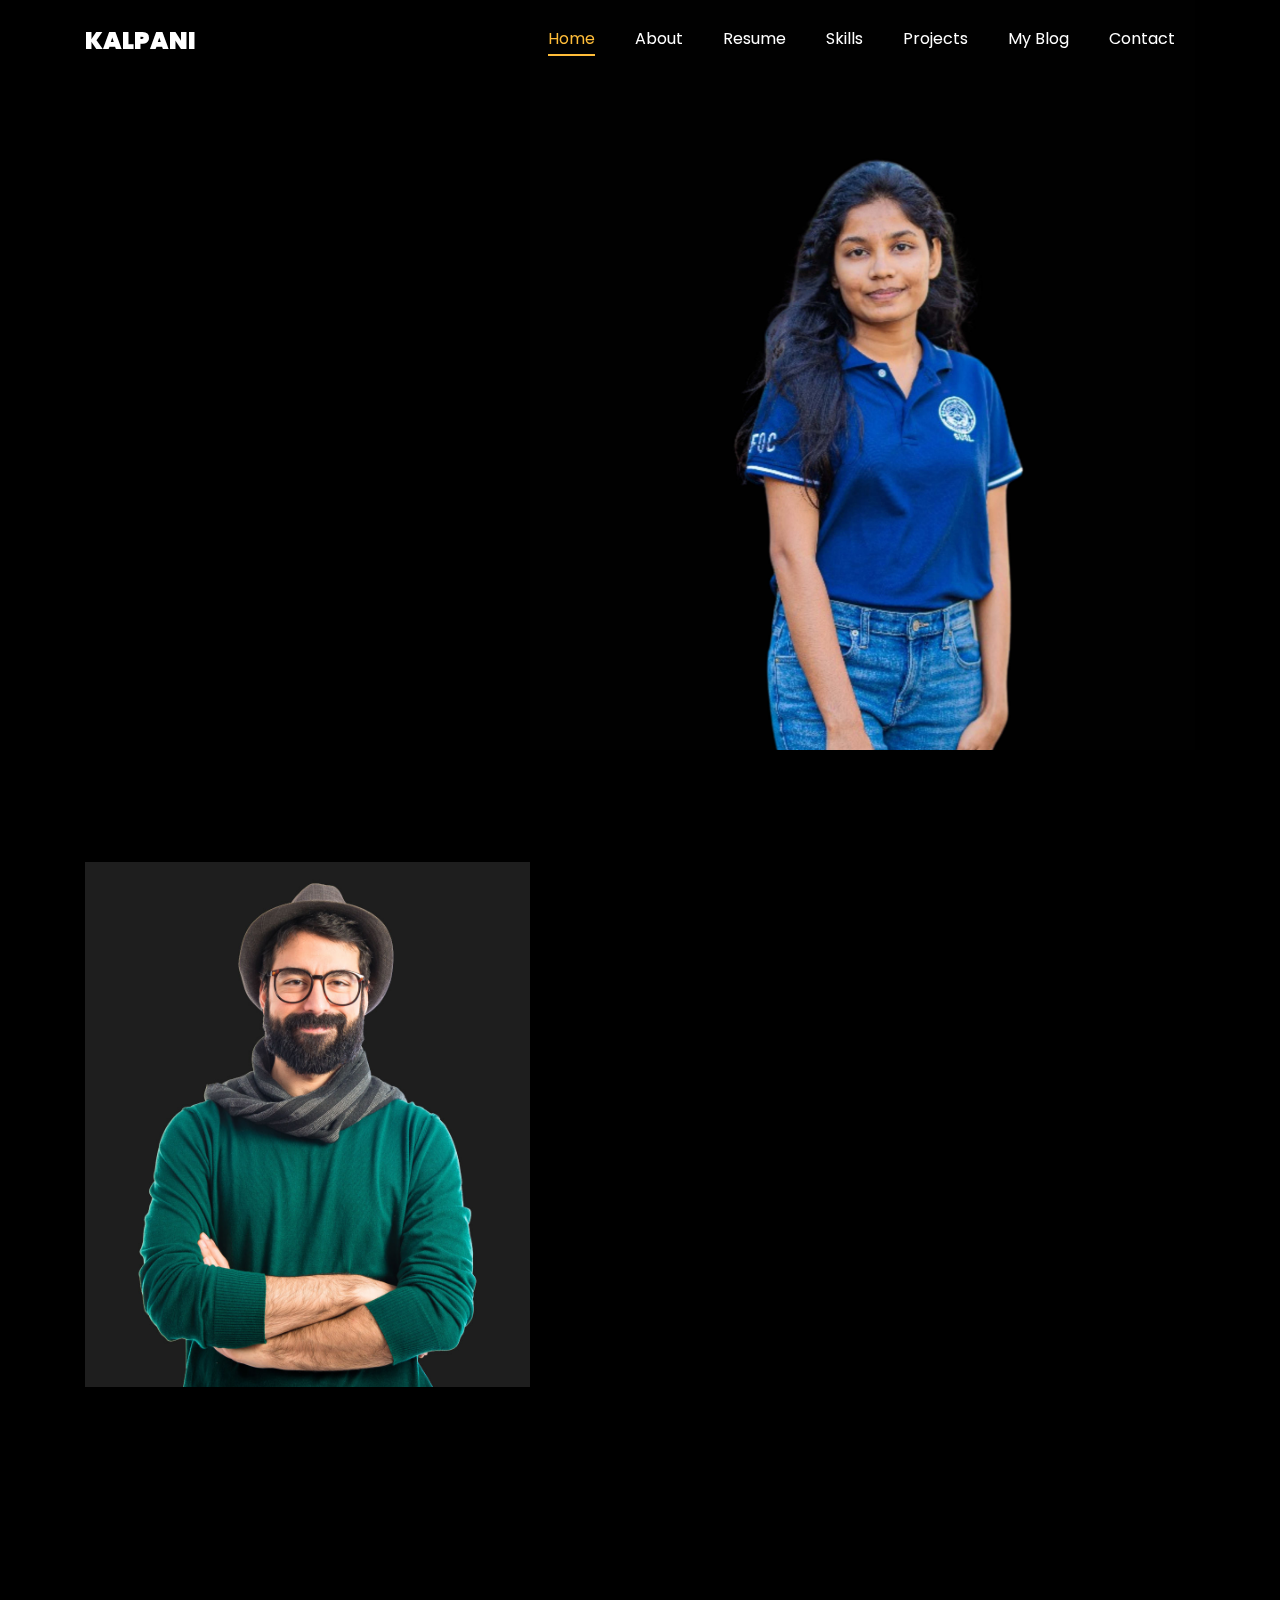
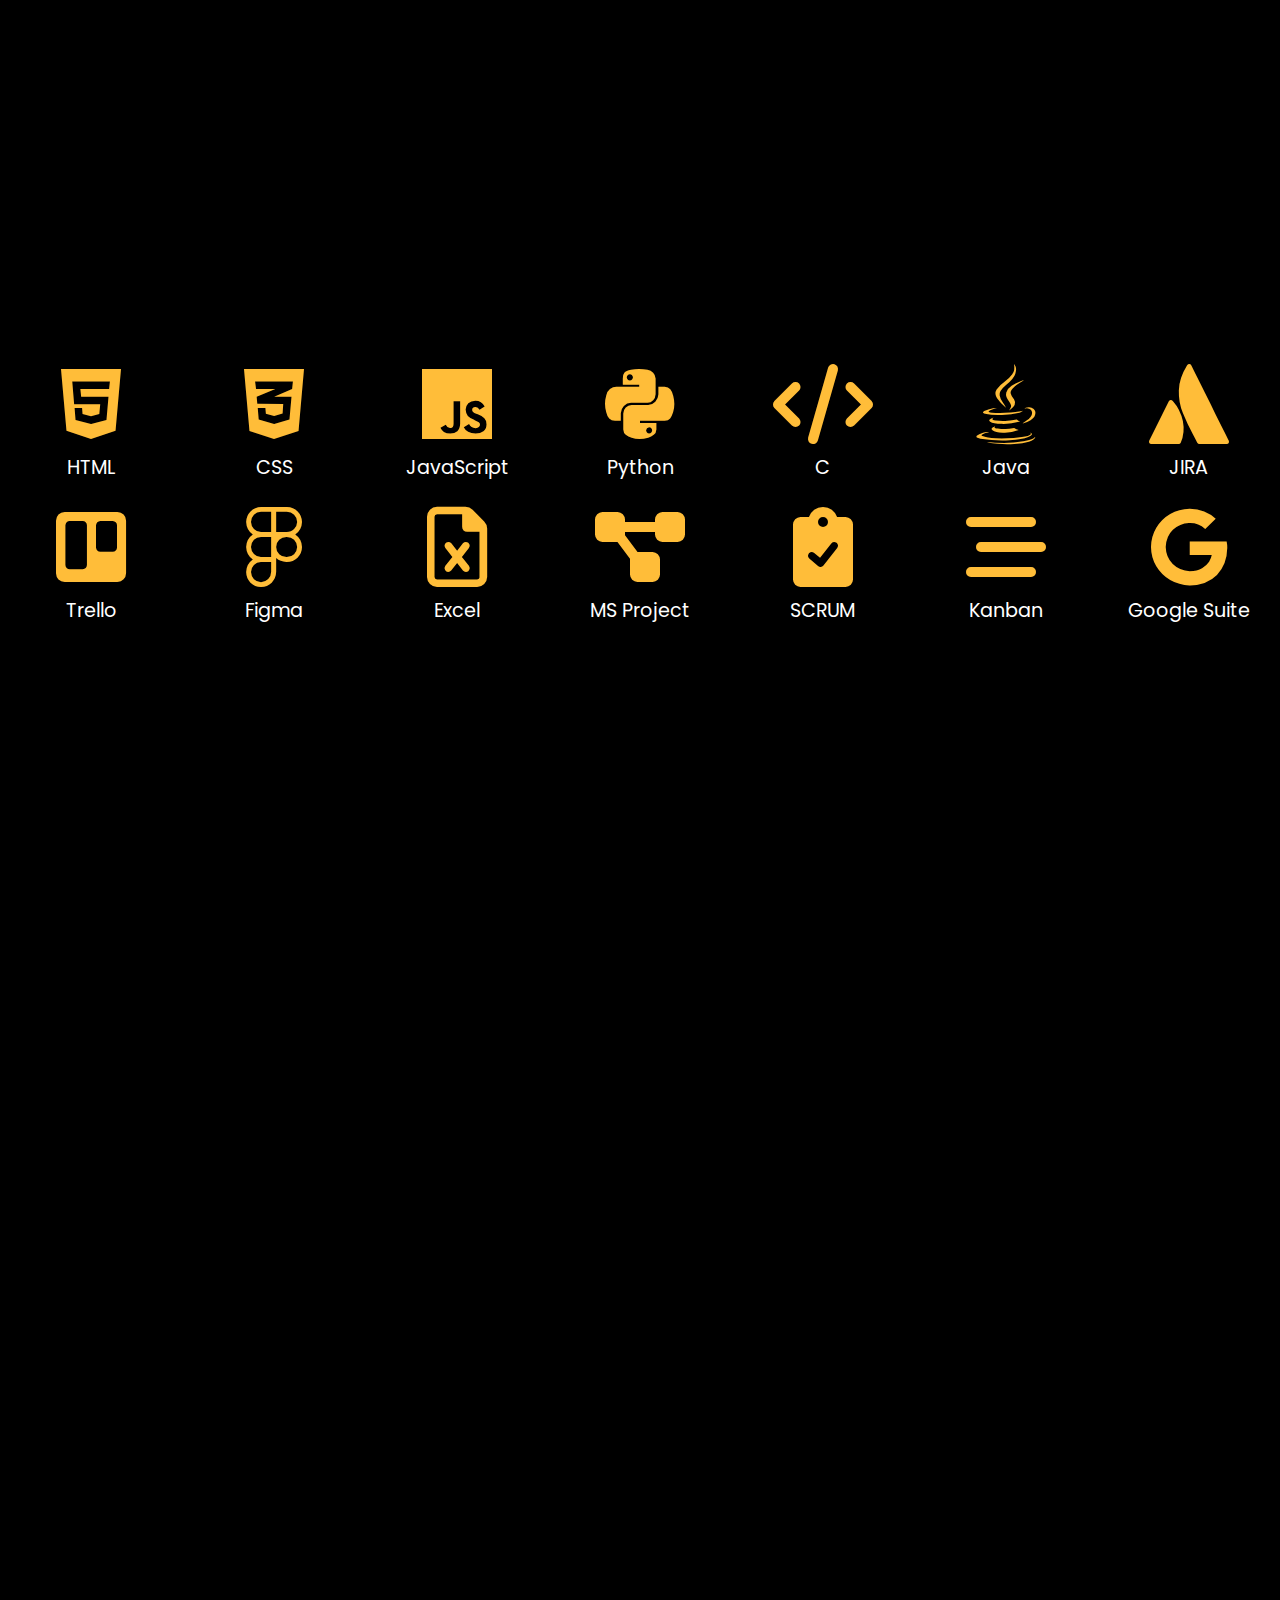
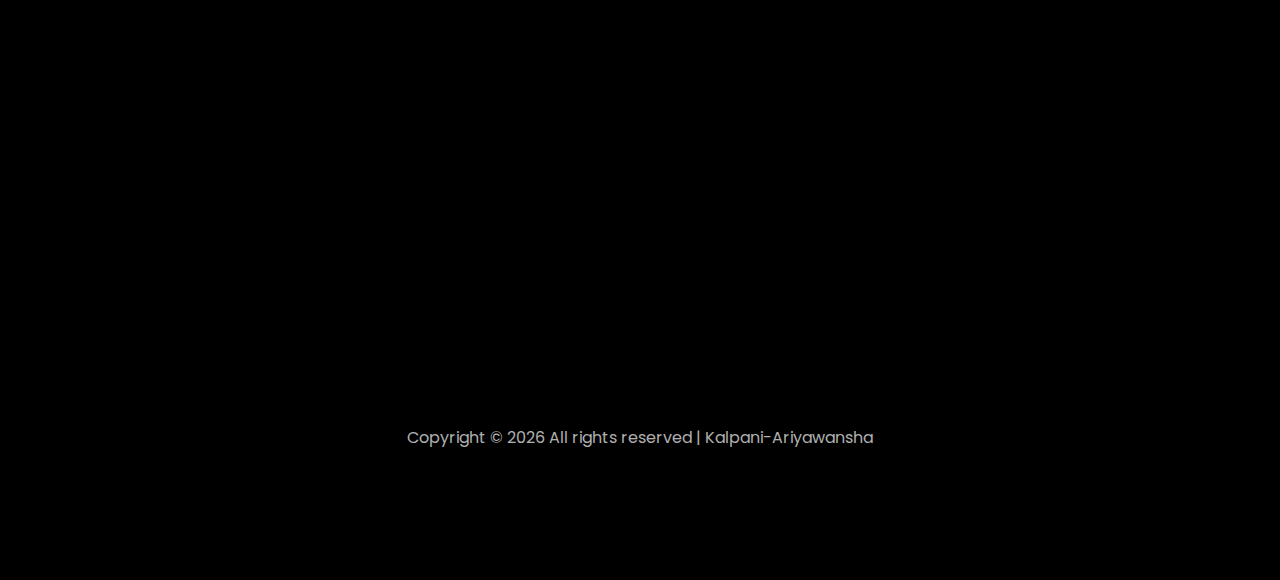
<file: index.html>
<!DOCTYPE html>
<html lang="en">
  <head>
    <title>Kalpani-Ariyawansha</title>
    <meta charset="utf-8" />
    <meta
      name="viewport"
      content="width=device-width, initial-scale=1, shrink-to-fit=no"
    />

    <link
      href="https://fonts.googleapis.com/css?family=Poppins:100,200,300,400,500,600,700,800,900"
      rel="stylesheet"
    />

    <link rel="stylesheet" href="css/open-iconic-bootstrap.min.css" />
    <link rel="stylesheet" href="css/animate.css" />

    <link rel="stylesheet" href="css/owl.carousel.min.css" />
    <link rel="stylesheet" href="css/owl.theme.default.min.css" />
    <link rel="stylesheet" href="css/magnific-popup.css" />

    <link rel="stylesheet" href="css/aos.css" />

    <link rel="stylesheet" href="css/ionicons.min.css" />

    <link rel="stylesheet" href="css/flaticon.css" />
    <link rel="stylesheet" href="css/icomoon.css" />
    <link rel="stylesheet" href="css/style.css" />
    <link rel="stylesheet" href="https://cdnjs.cloudflare.com/ajax/libs/font-awesome/6.0.0-beta3/css/all.min.css">
  </head>
  <body data-spy="scroll" data-target=".site-navbar-target" data-offset="300">
    <nav
      class="navbar navbar-expand-lg navbar-dark ftco_navbar ftco-navbar-light site-navbar-target"
      id="ftco-navbar"
    >
      <div class="container">
        <a class="navbar-brand" href="index.html">Kalpani</a>
        <button
          class="navbar-toggler js-fh5co-nav-toggle fh5co-nav-toggle"
          type="button"
          data-toggle="collapse"
          data-target="#ftco-nav"
          aria-controls="ftco-nav"
          aria-expanded="false"
          aria-label="Toggle navigation"
        >
          <span class="oi oi-menu"></span> Menu
        </button>

        <div class="collapse navbar-collapse" id="ftco-nav">
          <ul class="navbar-nav nav ml-auto">
            <li class="nav-item">
              <a href="#home-section" class="nav-link"><span>Home</span></a>
            </li>
            <li class="nav-item">
              <a href="#about-section" class="nav-link"><span>About</span></a>
            </li>
            <li class="nav-item">
              <a href="#resume-section" class="nav-link"><span>Resume</span></a>
            </li>
            <li class="nav-item">
              <a href="#skills-section" class="nav-link"><span>Skills</span></a>
            </li>
            <li class="nav-item">
              <a href="#projects-section" class="nav-link"
                ><span>Projects</span></a
              >
            </li>
            <li class="nav-item">
              <a href="#blog-section" class="nav-link"><span>My Blog</span></a>
            </li>
            <li class="nav-item">
              <a href="#contact-section" class="nav-link"
                ><span>Contact</span></a
              >
            </li>
          </ul>
        </div>
      </div>
    </nav>
    <section id="home-section" class="hero" style="pointer-events: none;">
      <div class="home-slider owl-carousel">
        <div class="slider-item">
          <div class="overlay"></div>
          <div class="container">
            <div
              class="row d-md-flex no-gutters slider-text align-items-end justify-content-end"
              data-scrollax-parent="true"
            >
              <div
                class="one-third js-fullheight order-md-last img"
                style="background-image: url(images/bg_1.jpg)"
              >
                <div class="overlay"></div>
              </div>
              <div
                class="one-forth d-flex align-items-center ftco-animate"
                data-scrollax=" properties: { translateY: '70%' }"
              >
                <div class="text">
                  <span class="subheading">Hello!</span>
                  <h1 class="mb-4 mt-3">
                    I'm <span>kalpani Ariyawansha</span>
                  </h1>
                  <h2 class="mb-4">Project Manager</h2>
                  <h5>Welcome to my professional realm, where every project is an opportunity for innovation and growth.

                  </h5>
                
                </div>
              </div>
            </div>
          </div>
        </div>
      </div>
    </section>

    <section class="ftco-about img ftco-section ftco-no-pb" id="about-section">
      <div class="container">
        <div class="row d-flex">
          <div class="col-md-6 col-lg-5 d-flex">
            <div class="img-about img d-flex align-items-stretch">
              <div class="overlay"></div>
              <div
                class="img d-flex align-self-stretch align-items-center"
                style="background-image: url(images/about.jpg)"
              ></div>
            </div>
          </div>
          <div class="col-md-6 col-lg-7 pl-lg-5 pb-5">
            <div class="row justify-content-start pb-3">
              <div class="col-md-12 heading-section ftco-animate">
                <h1 class="big">About</h1>
                <h2 class="mb-4">About Me</h2>
                <p>
                  Hi, I’m Kalpani, a software engineering undergraduate with a
                  passion for project management. I enjoy leading teams and
                  ensuring successful project delivery. Throughout my studies,
                  I’ve gained both technical skills and leadership experience,
                  helping me develop a strong foundation in managing projects
                  effectively. My goal is to build a career in project
                  management, combining my technical expertise with my ability
                  to lead and organize teams.
                </p>
              </div>
            </div>
            <div class="counter-wrap ftco-animate d-flex mt-md-3">
              <div class="text">
                <p class="mb-4">
                  <span class="number" data-number="6">0</span>
                  <span>Project complete</span>
                </p>
                <p>
                  <a href="Cv/Kalpani-Ariyawansha-Resume-Project Management Intern.pdf" class="btn btn-primary py-3 px-3"
                  target="_blank"
                  >Download CV</a>
                </p>
              </div>
            </div>
          </div>
        </div>
      </div>
    </section>

    <section class="ftco-section ftco-no-pb" id="resume-section">
      <div class="container">
        <div class="row justify-content-center pb-5">
          <div class="col-md-10 heading-section text-center ftco-animate">
            <h1 class="big big-2">Resume</h1>
            <h2 class="mb-4">Resume</h2>
            <p>
              I am a motivated individual with a passion for continuous learning
              and growth. I possess strong organizational and communication
              skills, thrive under pressure, and seek opportunities in the IT
              industry to further develop my skills.
            </p>
          </div>
        </div>
        <div class="row education">
          <div class="resume-wrap ftco-animate">
            <span class="date">2021 August-Present</span>
            <h2>BSc. Hons in Software Engineering</h2>
            <span class="position">Sabaragamuwa University of sri Lanka</span>
            <p class="mt-4">
              (Expected Graduation:2025)<br />
              Currently pursuing a Bachelor’s degree in Software Engineering,
              focusing on software development, project management, and
              technical leadership. I’m actively involved in various university
              projects and extracurricular activities, gaining practical
              experience in both technical and managerial aspects of software
              engineering.
            </p>
          </div>
          <div class="resume-wrap ftco-animate">
            <span class="date">2024 October-Present</span>
            <h2>Google Project Management: Professional Certificate</h2>
            <p class="mt-4">
              Coursera – Reading <br />
              Currently developing essential project management skills,
              including project planning, risk management, stakeholder
              communication, and Agile methodologies. This program is preparing
              me to manage projects effectively from initiation to completion
              while coordinating timelines, budgets, and teams.
            </p>
          </div>
          <div class="resume-wrap ftco-animate">
            <span class="date">2024 October-Present</span>
            <h2>
              Human Resource Management: HR for People Managers Specialization
            </h2>
            <p class="mt-4">
              University of Minnesota (Coursera) – Reading <br />
              Currently learning valuable skills in managing teams and
              understanding HR processes, including talent management, employee
              development, and performance evaluations. This course is enhancing
              my ability to foster a productive and engaging work environment.
            </p>
          </div>
          <div class="resume-wrap ftco-animate">
            <span class="date">2024 October-Present</span>
            <h2>Microsoft Business Analyst Professional Certificate</h2>
            <p class="mt-4">
              Coursera – Reading<br />
              Currently building expertise in business analysis, focusing on
              data interpretation, business process improvement, and strategic
              decision-making. The course includes topics such as data
              visualization and providing business recommendations based on
              analysis.
            </p>
          </div>
          <div class="resume-wrap ftco-animate">
            <span class="date">2017-2019</span>
            <h2>GCE Advanced Level (2019) – Physical Science Stream</h2>
            <p class="mt-4">
              I completed my GCE Advanced Level in 2019, in the Physical Science
              stream, achieving strong results:<br />
              Combined Mathematics: A<br />
              Chemistry: B<br />
              Physics: C
            </p>
          </div>
          <div class="resume-wrap ftco-animate">
            <span class="date">2016</span>
            <h2>GCE Ordinary Level (2016)</h2>
            <p class="mt-4">
              I secured 9 A’s in the GCE Ordinary Level examination, showcasing
              my strong academic performance and proficiency across a range of
              subjects.
            </p>
          </div>
        </div>
        <div class="row justify-content-center mt-5">
          <div class="col-md-6 text-center ftco-animate">
            <p>
          </div>
        </div>
      </div>
    </section>
    <section class="ftco-section skills-section ftco-no-pb" id="skills-section" style="width: 100%;">
      <div class="row justify-content-center mb-5 pb-3" style="margin: 0;">
        <div class="col-12 heading-section text-center ftco-animate">
          <h1 class="big big-2">Skills</h1>
          <h2 class="mb-4">My Skills</h2>
        </div>
      </div>
    
      <!-- First Row -->
      <div class="row" style="margin: 0; display: flex; flex-wrap: nowrap;">
        <div class="col skill-item d-flex flex-column align-items-center">
          <div class="icon d-flex align-items-center justify-content-center">
            <span class="fab fa-html5"></span>
          </div>
          <h3 class="mb-4">HTML</h3>
        </div>
        <div class="col skill-item d-flex flex-column align-items-center">
          <div class="icon d-flex align-items-center justify-content-center">
            <span class="fab fa-css3-alt"></span>
          </div>
          <h3 class="mb-4">CSS</h3>
        </div>
        <div class="col skill-item d-flex flex-column align-items-center">
          <div class="icon d-flex align-items-center justify-content-center">
            <span class="fab fa-js"></span>
          </div>
          <h3 class="mb-4">JavaScript</h3>
        </div>
        <div class="col skill-item d-flex flex-column align-items-center">
          <div class="icon d-flex align-items-center justify-content-center">
            <span class="fab fa-python"></span>
          </div>
          <h3 class="mb-4">Python</h3>
        </div>
        <div class="col skill-item d-flex flex-column align-items-center">
          <div class="icon d-flex align-items-center justify-content-center">
            <span class="fas fa-code"></span>
          </div>
          <h3 class="mb-4">C</h3>
        </div>
        <div class="col skill-item d-flex flex-column align-items-center">
          <div class="icon d-flex align-items-center justify-content-center">
            <span class="fab fa-java"></span>
          </div>
          <h3 class="mb-4">Java</h3>
        </div>
        <div class="col skill-item d-flex flex-column align-items-center">
          <div class="icon d-flex align-items-center justify-content-center">
            <span class="fab fa-atlassian"></span>
          </div>
          <h3 class="mb-4">JIRA</h3>
        </div>
      </div>
    
      <!-- Second Row -->
      <div class="row" style="margin: 0; display: flex; flex-wrap: nowrap;">
        <div class="col skill-item d-flex flex-column align-items-center">
          <div class="icon d-flex align-items-center justify-content-center">
            <span class="fab fa-trello"></span>
          </div>
          <h3 class="mb-4">Trello</h3>
        </div>
        <div class="col skill-item d-flex flex-column align-items-center">
          <div class="icon d-flex align-items-center justify-content-center">
            <span class="fab fa-figma"></span>
          </div>
          <h3 class="mb-4">Figma</h3>
        </div>
        <div class="col skill-item d-flex flex-column align-items-center">
          <div class="icon d-flex align-items-center justify-content-center">
            <span class="far fa-file-excel"></span>
          </div>
          <h3 class="mb-4">Excel</h3>
        </div>
        <div class="col skill-item d-flex flex-column align-items-center">
          <div class="icon d-flex align-items-center justify-content-center">
            <span class="fas fa-project-diagram"></span>
          </div>
          <h3 class="mb-4">MS Project</h3>
        </div>
        <div class="col skill-item d-flex flex-column align-items-center">
          <div class="icon d-flex align-items-center justify-content-center">
            <span class="fas fa-clipboard-check"></span>
          </div>
          <h3 class="mb-4">SCRUM</h3>
        </div>
        <div class="col skill-item d-flex flex-column align-items-center">
          <div class="icon d-flex align-items-center justify-content-center">
            <span class="fas fa-stream"></span>
          </div>
          <h3 class="mb-4">Kanban</h3>
        </div>
        <div class="col skill-item d-flex flex-column align-items-center">
          <div class="icon d-flex align-items-center justify-content-center">
            <span class="fab fa-google"></span>
          </div>
          <h3 class="mb-4">Google Suite</h3>
        </div>
      </div>
    </section>
    
    
      
  
  
    

    <section class="ftco-section ftco-project" id="projects-section">
      <div class="container">
        <div class="row justify-content-center pb-5">
          <div class="col-md-12 heading-section text-center ftco-animate">
            <h1 class="big big-2">Projects</h1>
            <h2 class="mb-4">Projects</h2>
          </div>
        </div>
        <div class="row">
          <!-- First Row -->
          <div class="col-md-6">
            <div
              class="project img ftco-animate d-flex justify-content-center align-items-center"
              style="background-image: url(images/project-4.jpg)"
            >
              <div class="overlay"></div>
              <div class="text text-center p-4">
                <h3><a href="single.html" target="blank">Smart Lottery Checker</a></h3>
                <span>Mobile Application</span>
              </div>
            </div>
          </div>
          <div class="col-md-6">
            <div
              class="project img ftco-animate d-flex justify-content-center align-items-center"
              style="background-image: url(images/project-5.jpg)"
            >
              <div class="overlay"></div>
              <div class="text text-center p-4">
                <h3><a href="#">Revamp of SUJCS Website</a></h3>
                <span>Website</span>
              </div>
            </div>
          </div>

          <!-- Second Row -->
          <div class="col-md-6">
            <div
              class="project img ftco-animate d-flex justify-content-center align-items-center"
              style="background-image: url(images/project-1.jpg)"
            >
              <div class="overlay"></div>
              <div class="text text-center p-4">
                <h3><a href="#">WedEase</a></h3>
                <span>Mobile Application</span>
              </div>
            </div>
          </div>
          <div class="col-md-6">
            <div
              class="project img ftco-animate d-flex justify-content-center align-items-center"
              style="background-image: url(images/project-2.jpg)"
            >
              <div class="overlay"></div>
              <div class="text text-center p-4">
                <h3><a href="#">"Fairy" Women Safety Application</a></h3>
                <span>Mobile Application</span>
              </div>
            </div>
          </div>
        </div>
      </div>
    </section>

    <section class="ftco-section" id="blog-section">
      <div class="container">
        <div class="row justify-content-center mb-5 pb-5">
          <div class="col-md-7 heading-section text-center ftco-animate">
            <h1 class="big big-2">Blog</h1>
            <h2 class="mb-4">My Blogs</h2>
          </div>
        </div>
        
        <!-- First Row of Blogs -->
        <div class="row d-flex">
          <div class="col-md-4 d-flex ftco-animate">
            <div class="blog-entry justify-content-end">
              <a href="https://medium.com/@kalpani-ariyawansha/why-project-management-is-the-secret-ingredient-to-business-success-98e87a2764a4" class="block-20" style="background-image: url('images/image_1.jpg')" target="_blank"></a>
              <div class="text mt-3 float-right d-block">
                <div class="d-flex align-items-center mb-3 meta">
                  <p class="mb-0"><span class="mr-2">October 07, 2024</span></p>
                </div>
                <h3 class="heading">
                  <a href="https://medium.com/@kalpani-ariyawansha/why-project-management-is-the-secret-ingredient-to-business-success-98e87a2764a4" target="_blank">Why Project Management is the Secret Ingredient to Business Success</a>
                </h3>
                <p>This blog summarizes how project management aligns tasks with business goals, controls costs, manages risks, improves communication, boosts productivity, and ensures success.</p>
              </div>
            </div>
          </div>
          
          
          
          <div class="col-md-4 d-flex ftco-animate">
            <div class="blog-entry justify-content-end">
              <a href="https://medium.com/@kalpani-ariyawansha/laptop-touchpad-gestures" class="block-20" style="background-image: url('images/blog4.jpg')" target="_blank"></a>
              <div class="text mt-3 float-right d-block">
                <div class="d-flex align-items-center mb-3 meta">
                  <p class="mb-0"><span class="mr-2">December 20, 2024</span></p>
                </div>
                <h3 class="heading">
                  <a href="https://medium.com/@kalpani-ariyawansha/laptop-touchpad-gestures" target="_blank">Laptop Touchpad Gestures</a>
                </h3>
                <p>This blog provides a comprehensive guide to using touchpad gestures on laptops for improved productivity and ease of use.</p>
              </div>
            </div>
          </div>
        
        
        <div class="col-md-4 d-flex ftco-animate">
          <div class="blog-entry justify-content-end">
            <a href="https://medium.com/@kalpani-ariyawansha/fluent-in-english-is-it-really-that-hard-506efab4be37" class="block-20" style="background-image: url('images/blog2.jpg')" target="_blank"></a>
            <div class="text mt-3 float-right d-block">
              <div class="d-flex align-items-center mb-3 meta">
                <p class="mb-0"><span class="mr-2">January 04, 2025</span></p>
              </div>
              <h3 class="heading">
                <a href="https://medium.com/@kalpani-ariyawansha/fluent-in-english-is-it-really-that-hard-506efab4be37" target="_blank">Fluent in English: Is it Really That Hard?</a>
              </h3>
              <p>This blog discusses the challenges of mastering English fluency and offers practical tips for overcoming obstacles in language learning.</p>
            </div>
          </div>
        </div>
      </div>
    
          
          <!-- Add more blogs here following the same structure -->
        </div>
        
        <!-- See More Button - Redirect to Medium -->
        <div class="row d-flex justify-content-center mt-5">
          <div class="col-md-4 text-center">
            <a href="https://medium.com/@kalpani-ariyawansha" target="_blank"  class="btn btn-primary py-3 px-5" style="border-radius: 25px; padding: 10px 30px;">See More</a>
          </div>
        </div>
      </div>
    </section>
    
    <section
      class="ftco-section contact-section ftco-no-pb"
      id="contact-section"
    >
      <div class="container">
        <div class="row justify-content-center mb-5 pb-3">
          <div class="col-md-7 heading-section text-center ftco-animate">
            <h1 class="big big-2">Contact</h1>
            <h2 class="mb-4">Contact Me</h2>
            <p>
              Feel free to reach out to me for any inquiries or collaboration opportunities!
            </p>
          </div>
        </div>

        <div class="row d-flex contact-info mb-5">
          <div class="col-md-6 col-lg-3 d-flex ftco-animate">
            <div class="align-self-stretch box p-4 text-center">
              <div
                class="icon d-flex align-items-center justify-content-center"
              >
                <span class="icon-phone2"></span>
              </div>
              <h3 class="mb-4">Contact Number</h3>
              <p><a href="tel://1234567920">(+94) 71 166 7596</a></p>
            </div>
          </div>
          <div class="col-md-6 col-lg-3 d-flex ftco-animate">
            <div class="align-self-stretch box p-4 text-center">
              <div
                class="icon d-flex align-items-center justify-content-center"
              >
                <span class="icon-linkedin"></span>
              </div>
              <h3 class="mb-4">LinkedIn</h3>
              <p><a href="https://www.linkedin.com/in/kalpani-ariyawansha/"
				target="_blank"
				>Kalpani-Ariyawansha</a></p>
            </div>
          </div>
          <div class="col-md-6 col-lg-3 d-flex ftco-animate">
            <div class="align-self-stretch box p-4 text-center">
              <div
                class="icon d-flex align-items-center justify-content-center"
              >
                <span class="icon-paper-plane"></span>
              </div>
              <h3 class="mb-4">Email Address</h3>
              <p><a href="mailto:skalpania@gmail.com"
				target="_blank"
				>skalpania@gmail.com</a></p>
            </div>
          </div>
          <div class="col-md-6 col-lg-3 d-flex ftco-animate">
            <div class="align-self-stretch box p-4 text-center">
              <div
                class="icon d-flex align-items-center justify-content-center"
              >
                <span class="icon-medium"></span>
              </div>
              <h3 class="mb-4">Medium</h3>
              <p><a href="https://medium.com/@kalpani-ariyawansha"
				target="_blank"
				>Kalpani-Ariyawansha</a></p>
            </div>
          </div>
        </div>

          
        </div>
      </div>
    </section>

    <footer class="ftco-footer ftco-section">
      <div class="container">

        <div class="row">
          <div class="col-md-12 text-center">
            <p>
              <!-- Link back to Colorlib can't be removed. Template is licensed under CC BY 3.0. -->
              Copyright &copy;
              <script>
                document.write(new Date().getFullYear());
              </script>
              All rights reserved | Kalpani-Ariyawansha
                           <!-- Link back to Colorlib can't be removed. Template is licensed under CC BY 3.0. -->
            </p>
          </div>
        </div>
      </div>
    </footer>

    <!-- loader -->
    <div id="ftco-loader" class="show fullscreen">
      <svg class="circular" width="48px" height="48px">
        <circle
          class="path-bg"
          cx="24"
          cy="24"
          r="22"
          fill="none"
          stroke-width="4"
          stroke="#eeeeee"
        />
        <circle
          class="path"
          cx="24"
          cy="24"
          r="22"
          fill="none"
          stroke-width="4"
          stroke-miterlimit="10"
          stroke="#F96D00"
        />
      </svg>
    </div>

    <script src="js/jquery.min.js"></script>
    <script src="js/jquery-migrate-3.0.1.min.js"></script>
    <script src="js/popper.min.js"></script>
    <script src="js/bootstrap.min.js"></script>
    <script src="js/jquery.easing.1.3.js"></script>
    <script src="js/jquery.waypoints.min.js"></script>
    <script src="js/jquery.stellar.min.js"></script>
    <script src="js/owl.carousel.min.js"></script>
    <script src="js/jquery.magnific-popup.min.js"></script>
    <script src="js/aos.js"></script>
    <script src="js/jquery.animateNumber.min.js"></script>
    <script src="js/scrollax.min.js"></script>

    <script src="js/main.js"></script>
    <style>
      .education {
        justify-content: center;
      }

      .education > div {
        max-width: 480px;
        margin: 30px;
      }
    </style>
  </body>
</html>
</file>
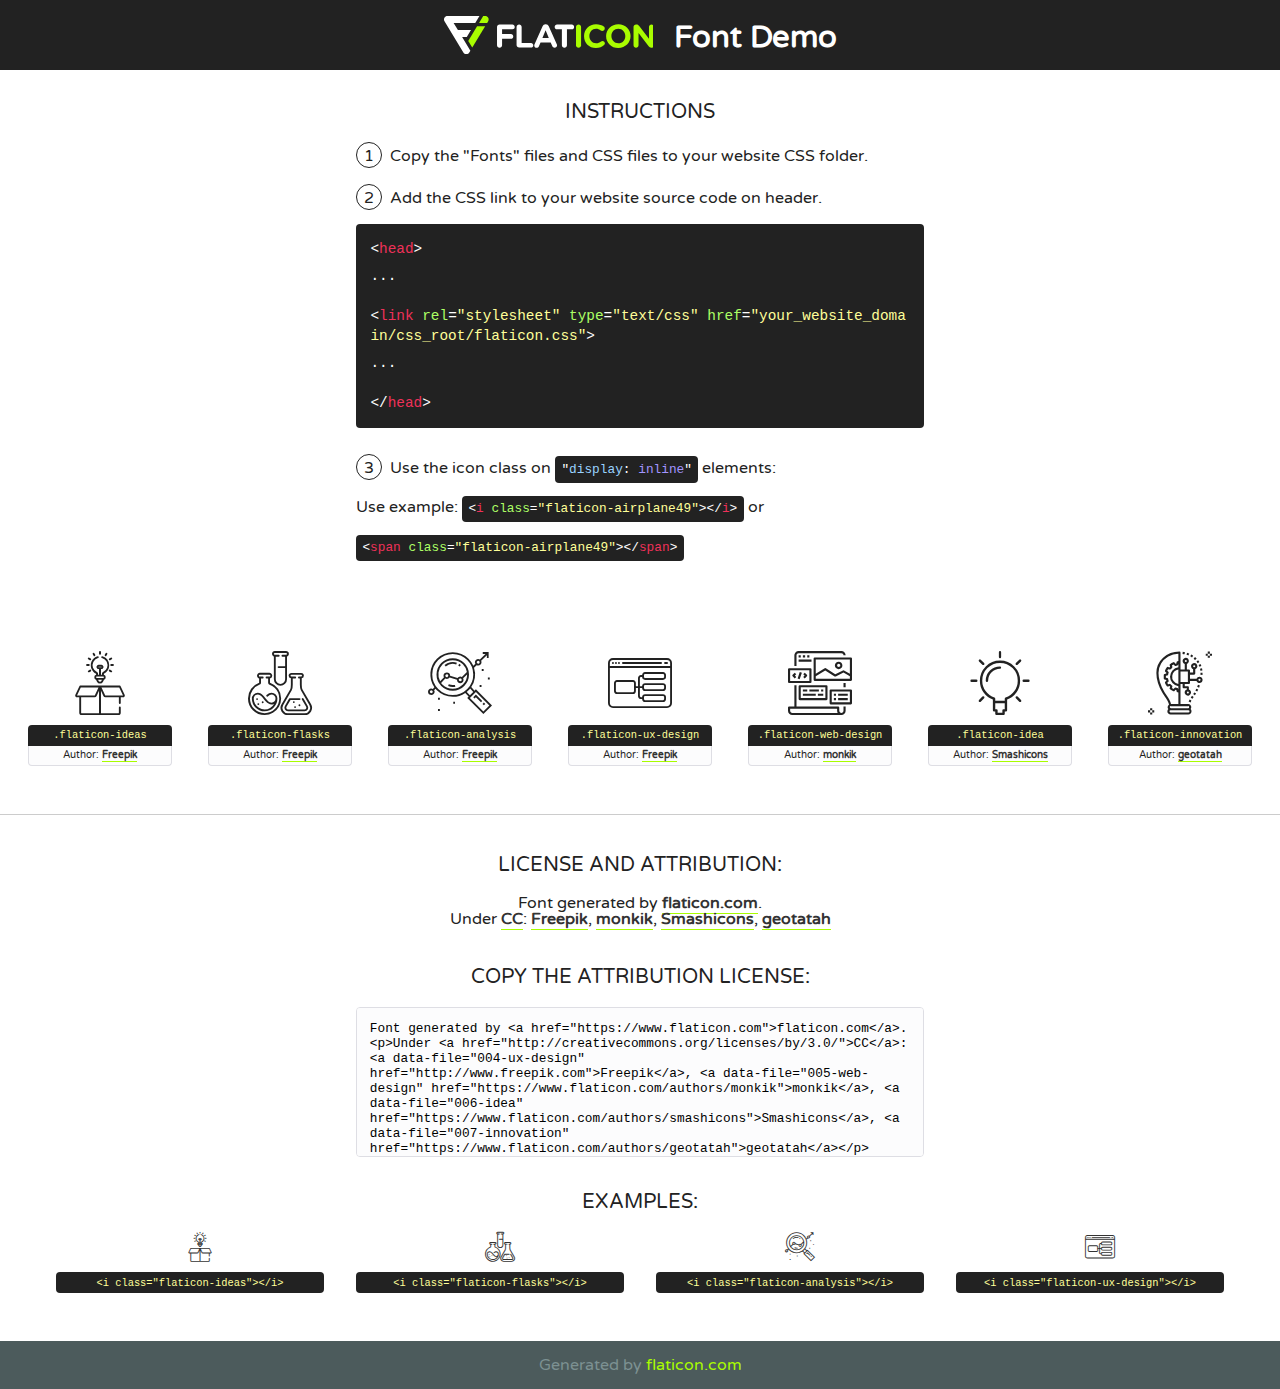
<file: fonts/flaticon/font/flaticon.html>
<!DOCTYPE html>
<!--
  Flaticon icon font: Flaticon
  Creation date: 20/03/2019 02:18
-->
<html>
<!DOCTYPE html>
<html>

<head>
    <title>Flaticon WebFont</title>
    <link href="http://fonts.googleapis.com/css?family=Varela+Round" rel="stylesheet" type="text/css" />
    <link rel="stylesheet" type="text/css" href="flaticon.css">
    <meta charset="UTF-8">
    <style>
    html, body, div, span, applet, object, iframe,
    h1, h2, h3, h4, h5, h6, p, blockquote, pre,
    a, abbr, acronym, address, big, cite, code,
    del, dfn, em, img, ins, kbd, q, s, samp,
    small, strike, strong, sub, sup, tt, var,
    b, u, i, center,
    dl, dt, dd, ol, ul, li,
    fieldset, form, label, legend,
    table, caption, tbody, tfoot, thead, tr, th, td,
    article, aside, canvas, details, embed, 
    figure, figcaption, footer, header, hgroup, 
    menu, nav, output, ruby, section, summary,
    time, mark, audio, video {
        margin: 0;
        padding: 0;
        border: 0;
        font-size: 100%;
        font: inherit;
        vertical-align: baseline;
    }
    /* HTML5 display-role reset for older browsers */
    article, aside, details, figcaption, figure, 
    footer, header, hgroup, menu, nav, section {
        display: block;
    }
    body {
        line-height: 1;
    }
    ol, ul {
        list-style: none;
    }
    blockquote, q {
        quotes: none;
    }
    blockquote:before, blockquote:after,
    q:before, q:after {
        content: '';
        content: none;
    }
    table {
        border-collapse: collapse;
        border-spacing: 0;
    }
    body {
        font-family: 'Varela Round', Helvetica, Arial, sans-serif;
        font-size: 16px;
        color: #222;
    }
    a {
        color: #333;
        border-bottom: 1px solid #a9fd00;
        font-weight: bold;
        text-decoration: none;
    }
    * {
        -moz-box-sizing: border-box;
        -webkit-box-sizing: border-box;
        box-sizing: border-box;
        margin: 0;
        padding: 0;
    }
    [class^="flaticon-"]:before, [class*=" flaticon-"]:before, [class^="flaticon-"]:after, [class*=" flaticon-"]:after {
        font-family: Flaticon;
        font-size: 30px;
        font-style: normal;
        margin-left: 20px;
        color: #333;
    }
    .wrapper {
        max-width: 600px;
        margin: auto;
        padding: 0 1em;
    }
    .title {
        font-size: 1.25em;
        text-align: center;
        margin-bottom: 1em;
        text-transform: uppercase;
    }
    header {
        text-align: center;
        background-color: #222;
        color: #fff;
        padding: 1em;
    }
    header .logo {
        width: 210px;
        height: 38px;
        display: inline-block;
        vertical-align: middle;
        margin-right: 1em;
        border: none;
    }
    header strong {
        font-size: 1.95em;
        font-weight: bold;
        vertical-align: middle;
        margin-top: 5px;
        display: inline-block;
    }
    .demo {
        margin: 2em auto;
        line-height: 1.25em;
    }
    .demo ul li {
        margin-bottom: 1em;
    }
    .demo ul li .num {
        color: #222;
        border-radius: 20px;
        display: inline-block;
        width: 26px;
        padding: 3px;
        height: 26px;
        text-align: center;
        margin-right: 0.5em;
        border: 1px solid #222;
    }
    .demo ul li code {
        background-color: #222;
        border-radius: 4px;
        padding: 0.25em 0.5em;
        display: inline-block;
        color: #fff;
        font-family: Consolas,Monaco,Lucida Console,Liberation Mono,DejaVu Sans Mono,Bitstream Vera Sans Mono,Courier New, monospace;
        font-weight: lighter;
        margin-top: 1em;
        font-size: 0.8em;
        word-break: break-all;
    }
    .demo ul li code.big {
        padding: 1em;
        font-size: 0.9em;
    }
    .demo ul li code .red {
        color: #EF3159;
    }
    .demo ul li code .green {
        color: #ACFF65;
    }
    .demo ul li code .yellow {
        color: #FFFF99;
    }
    .demo ul li code .blue {
        color: #99D3FF;
    }
    .demo ul li code .purple {
        color: #A295FF;
    }
    .demo ul li code .dots {
        margin-top: 0.5em;
        display: block;
    }
    #glyphs {
        border-bottom: 1px solid #ccc;
        padding: 2em 0;
        text-align: center;
    }
    .glyph {
        display: inline-block;
        width: 9em;
        margin: 1em;
        text-align: center;
        vertical-align: top;
        background: #FFF;
    }
    .glyph .glyph-icon {
        padding: 10px;
        display: block;
        font-family:"Flaticon";
        font-size: 64px;
        line-height: 1;
    }
    .glyph .glyph-icon:before {
        font-size: 64px;
        color: #222;
        margin-left: 0;
    }
    .class-name {
        font-size: 0.65em;
        background-color: #222;
        color: #fff;
        border-radius: 4px 4px 0 0;
        padding: 0.5em;
        color: #FFFF99;
        font-family: Consolas,Monaco,Lucida Console,Liberation Mono,DejaVu Sans Mono,Bitstream Vera Sans Mono,Courier New, monospace;
    }
    .author-name {
        font-size: 0.6em;
        background-color: #fcfcfd;
        border: 1px solid #DEDEE4;
        border-top: 0;
        border-radius: 0 0 4px 4px;
        padding: 0.5em;
    }
    .class-name:last-child {
        font-size: 10px;
        color:#888;
    }
    .class-name:last-child a {
        font-size: 10px;
        color:#555;
    }
    .class-name:last-child a:hover {
        color:#a9fd00;
    }
    .glyph > input {
        display: block;
        width: 100px;
        margin: 5px auto;
        text-align: center;
        font-size: 12px;
        cursor: text;
    }
    .glyph > input.icon-input {
        font-family:"Flaticon";
        font-size: 16px;
        margin-bottom: 10px;
    }
    .attribution .title {
        margin-top: 2em;
    }
    .attribution textarea {
        background-color: #fcfcfd;
        padding: 1em;
        border: none;
        box-shadow: none;
        border: 1px solid #DEDEE4;
        border-radius: 4px;
        resize: none;
        width: 100%;
        height: 150px;
        font-size: 0.8em;
        font-family: Consolas,Monaco,Lucida Console,Liberation Mono,DejaVu Sans Mono,Bitstream Vera Sans Mono,Courier New, monospace;
        -webkit-appearance: none;
    }
    .iconsuse {
        margin: 2em auto;
        text-align: center;
        max-width: 1200px;
    }
    .iconsuse:after {
        content: '';
        display: table;
        clear: both;
    }
    .iconsuse .image {
        float: left;
        width: 25%;
        padding: 0 1em;
    }
    .iconsuse .image p {
        margin-bottom: 1em;
    }
    .iconsuse .image span {
        display: block;
        font-size: 0.65em;
        background-color: #222;
        color: #fff;
        border-radius: 4px;
        padding: 0.5em;
        color: #FFFF99;
        margin-top: 1em;
        font-family: Consolas,Monaco,Lucida Console,Liberation Mono,DejaVu Sans Mono,Bitstream Vera Sans Mono,Courier New, monospace;
    }
    #footer {
        text-align: center;
        background-color: #4C5B5C;
        color: #7c9192;
        padding: 1em;
    }
    #footer a {
        border: none;
        color: #a9fd00;
        font-weight: normal;
    }
    @media (max-width: 960px) {
        .iconsuse .image {
            width: 50%;
        }
    }
    @media (max-width: 560px) {
        .iconsuse .image {
            width: 100%;
        }
    }
    </style>
</head>

<body class="characters-off">

    <header>
        <a href="https://www.flaticon.com" target="_blank" class="logo">
            <svg version="1.1" xmlns="http://www.w3.org/2000/svg" xmlns:xlink="http://www.w3.org/1999/xlink" xmlns:a="http://ns.adobe.com/AdobeSVGViewerExtensions/3.0/" viewBox="0 0 560.875 102.036" enable-background="new 0 0 560.875 102.036" xml:space="preserve">
                <defs>
                </defs>
                <g>
                    <g class="letters">
                        <path fill="#ffffff" d="M141.596,29.675c0-3.777,2.985-6.767,6.764-6.767h34.438c3.426,0,6.15,2.728,6.15,6.15
                        c0,3.43-2.724,6.149-6.15,6.149h-27.674v13.091h23.719c3.429,0,6.151,2.724,6.151,6.15c0,3.43-2.723,6.149-6.151,6.149h-23.719
                        v17.574c0,3.773-2.986,6.761-6.764,6.761c-3.779,0-6.764-2.989-6.764-6.761V29.675z"></path>
                        <path fill="#ffffff" d="M193.844,29.149c0-3.781,2.985-6.767,6.764-6.767c3.776,0,6.763,2.985,6.763,6.767v42.957h25.039
                        c3.426,0,6.149,2.726,6.149,6.153c0,3.425-2.723,6.15-6.149,6.15h-31.802c-3.779,0-6.764-2.986-6.764-6.768V29.149z"></path>
                        <path fill="#ffffff" d="M241.891,75.71l21.438-48.407c1.492-3.341,4.215-5.357,7.906-5.357h0.792
                        c3.686,0,6.323,2.017,7.815,5.357l21.439,48.407c0.436,0.967,0.701,1.845,0.701,2.723c0,3.602-2.809,6.501-6.414,6.501
                        c-3.161,0-5.269-1.845-6.499-4.655l-4.132-9.661h-27.059l-4.301,10.102c-1.144,2.631-3.426,4.214-6.237,4.214
                        c-3.517,0-6.24-2.81-6.24-6.325C241.1,77.64,241.451,76.677,241.891,75.71z M279.932,58.666l-8.521-20.297l-8.526,20.297H279.932
                        z"></path>
                        <path fill="#ffffff" d="M314.864,35.387H301.86c-3.429,0-6.239-2.813-6.239-6.238c0-3.429,2.811-6.24,6.239-6.24h39.533
                        c3.426,0,6.237,2.811,6.237,6.24c0,3.425-2.811,6.238-6.237,6.238h-13.001v42.785c0,3.773-2.99,6.761-6.764,6.761
                        c-3.779,0-6.764-2.989-6.764-6.761V35.387z"></path>
                        <path fill="#A9FD00" d="M352.615,29.149c0-3.781,2.985-6.767,6.767-6.767c3.774,0,6.761,2.985,6.761,6.767v49.024
                        c0,3.773-2.987,6.761-6.761,6.761c-3.781,0-6.767-2.989-6.767-6.761V29.149z"></path>
                        <path fill="#A9FD00" d="M374.132,53.836v-0.179c0-17.481,13.178-31.801,32.065-31.801c9.22,0,15.459,2.458,20.557,6.238
                        c1.402,1.054,2.637,2.985,2.637,5.357c0,3.692-2.985,6.59-6.681,6.59c-1.845,0-3.071-0.702-4.044-1.319
                        c-3.776-2.813-7.729-4.393-12.562-4.393c-10.364,0-17.831,8.611-17.831,19.154v0.173c0,10.542,7.291,19.329,17.831,19.329
                        c5.715,0,9.492-1.756,13.359-4.834c1.049-0.874,2.458-1.491,4.039-1.491c3.429,0,6.325,2.813,6.325,6.236
                        c0,2.106-1.056,3.78-2.282,4.834c-5.539,4.834-12.036,7.733-21.878,7.733C387.572,85.464,374.132,71.493,374.132,53.836z"></path>
                        <path fill="#A9FD00" d="M433.009,53.836v-0.179c0-17.481,13.79-31.801,32.766-31.801c18.981,0,32.592,14.143,32.592,31.628v0.173
                        c0,17.483-13.785,31.807-32.769,31.807C446.625,85.464,433.009,71.32,433.009,53.836z M484.224,53.836v-0.179
                        c0-10.539-7.725-19.326-18.626-19.326c-10.893,0-18.449,8.611-18.449,19.154v0.173c0,10.542,7.73,19.329,18.626,19.329
                        C476.676,72.986,484.224,64.378,484.224,53.836z"></path>
                        <path fill="#A9FD00" d="M506.233,29.321c0-3.774,2.99-6.763,6.767-6.763h1.401c3.252,0,5.183,1.583,7.029,3.953l26.093,34.265
                        V29.059c0-3.692,2.99-6.677,6.681-6.677c3.683,0,6.671,2.985,6.671,6.677v48.934c0,3.78-2.987,6.765-6.764,6.765h-0.436
                        c-3.257,0-5.188-1.581-7.034-3.953l-27.056-35.492v32.944c0,3.687-2.985,6.676-6.678,6.676c-3.683,0-6.673-2.989-6.673-6.676
                        V29.321z"></path>
                    </g>
                    <g class="insignia">
                        <path fill="#ffffff" d="M48.372,56.137h12.517l11.156-18.537H37.186L25.688,18.539h57.825L94.668,0H9.271
                        C5.925,0,2.842,1.801,1.198,4.716c-1.644,2.907-1.593,6.482,0.134,9.343l50.38,83.501c1.678,2.781,4.689,4.476,7.938,4.476
                        c3.246,0,6.257-1.695,7.935-4.476l2.898-4.804L48.372,56.137z"></path>
                        <g class="i">
                            <path fill="#A9FD00" d="M93.575,18.539h0.031v0.004l21.652,0.004l2.705-4.488c1.727-2.861,1.778-6.436,0.133-9.343
                            C116.454,1.801,113.371,0,110.026,0h-5.294L93.575,18.539z"></path>
                            <polygon fill="#A9FD00" points="88.291,27.356 64.725,66.486 75.519,84.404 109.942,27.356"></polygon>
                        </g>
                    </g>
                </g>
            </svg>
        </a>
        <strong>Font Demo</strong>
    </header>


    <section class="demo wrapper">

        <p class="title">Instructions</p>

        <ul>
            <li>
                <span class="num">1</span>Copy the "Fonts" files and CSS files to your website CSS folder.
            </li>
            <li>
                <span class="num">2</span>Add the CSS link to your website source code on header.
                <code class="big">
                    &lt;<span class="red">head</span>&gt;
                    <br/><span class="dots">...</span>
                    <br/>&lt;<span class="red">link</span> <span class="green">rel</span>=<span class="yellow">"stylesheet"</span> <span class="green">type</span>=<span class="yellow">"text/css"</span> <span class="green">href</span>=<span class="yellow">"your_website_domain/css_root/flaticon.css"</span>&gt;
                    <br/><span class="dots">...</span>
                    <br/>&lt;/<span class="red">head</span>&gt;
                </code>
            </li>

            <li>
                <p>
                    <span class="num">3</span>Use the icon class on <code>"<span class="blue">display</span>:<span class="purple"> inline</span>"</code> elements:
                    <br />
                    Use example: <code>&lt;<span class="red">i</span> <span class="green">class</span>=<span class="yellow">&quot;flaticon-airplane49&quot;</span>&gt;&lt;/<span class="red">i</span>&gt;</code> or <code>&lt;<span class="red">span</span> <span class="green">class</span>=<span class="yellow">&quot;flaticon-airplane49&quot;</span>&gt;&lt;/<span class="red">span</span>&gt;</code>
            </li>
        </ul>

    </section>




   <section id="glyphs">          
    
      
        <div class="glyph"><div class="glyph-icon flaticon-ideas"></div>
            <div class="class-name">.flaticon-ideas</div>
            <div class="author-name">Author: <a data-file="001-ideas" href="http://www.freepik.com">Freepik</a> </div> 
        </div>        
        
        <div class="glyph"><div class="glyph-icon flaticon-flasks"></div>
            <div class="class-name">.flaticon-flasks</div>
            <div class="author-name">Author: <a data-file="002-flasks" href="http://www.freepik.com">Freepik</a> </div> 
        </div>        
        
        <div class="glyph"><div class="glyph-icon flaticon-analysis"></div>
            <div class="class-name">.flaticon-analysis</div>
            <div class="author-name">Author: <a data-file="003-analysis" href="http://www.freepik.com">Freepik</a> </div> 
        </div>        
        
        <div class="glyph"><div class="glyph-icon flaticon-ux-design"></div>
            <div class="class-name">.flaticon-ux-design</div>
            <div class="author-name">Author: <a data-file="004-ux-design" href="http://www.freepik.com">Freepik</a> </div> 
        </div>        
        
        <div class="glyph"><div class="glyph-icon flaticon-web-design"></div>
            <div class="class-name">.flaticon-web-design</div>
            <div class="author-name">Author: <a data-file="005-web-design" href="https://www.flaticon.com/authors/monkik">monkik</a> </div> 
        </div>        
        
        <div class="glyph"><div class="glyph-icon flaticon-idea"></div>
            <div class="class-name">.flaticon-idea</div>
            <div class="author-name">Author: <a data-file="006-idea" href="https://www.flaticon.com/authors/smashicons">Smashicons</a> </div> 
        </div>        
        
        <div class="glyph"><div class="glyph-icon flaticon-innovation"></div>
            <div class="class-name">.flaticon-innovation</div>
            <div class="author-name">Author: <a data-file="007-innovation" href="https://www.flaticon.com/authors/geotatah">geotatah</a> </div> 
        </div>        
        

    </section>



    <section class="attribution wrapper"   style="text-align:center;">

      <div class="title">License and attribution:</div><div class="attrDiv">Font generated by <a href="https://www.flaticon.com">flaticon.com</a>. <div><p>Under <a href="http://creativecommons.org/licenses/by/3.0/">CC</a>: <a data-file="004-ux-design" href="http://www.freepik.com">Freepik</a>, <a data-file="005-web-design" href="https://www.flaticon.com/authors/monkik">monkik</a>, <a data-file="006-idea" href="https://www.flaticon.com/authors/smashicons">Smashicons</a>, <a data-file="007-innovation" href="https://www.flaticon.com/authors/geotatah">geotatah</a></p>  </div>
      </div>
      <div class="title">Copy the Attribution License:</div>

    <textarea onclick="this.focus();this.select();">Font generated by &lt;a href=&quot;https://www.flaticon.com&quot;&gt;flaticon.com&lt;/a&gt;. <p>Under <a href="http://creativecommons.org/licenses/by/3.0/">CC</a>: <a data-file="004-ux-design" href="http://www.freepik.com">Freepik</a>, <a data-file="005-web-design" href="https://www.flaticon.com/authors/monkik">monkik</a>, <a data-file="006-idea" href="https://www.flaticon.com/authors/smashicons">Smashicons</a>, <a data-file="007-innovation" href="https://www.flaticon.com/authors/geotatah">geotatah</a></p>  
     </textarea>

    </section>

    <section class="iconsuse">

          <div class="title">Examples:</div>            
             
            <div class="image">
                <p>
                    <i class="glyph-icon flaticon-ideas"></i> 
                    <span>&lt;i class=&quot;flaticon-ideas&quot;&gt;&lt;/i&gt;</span>
                </p>
            </div>
            
            <div class="image">
                <p>
                    <i class="glyph-icon flaticon-flasks"></i> 
                    <span>&lt;i class=&quot;flaticon-flasks&quot;&gt;&lt;/i&gt;</span>
                </p>
            </div>
            
            <div class="image">
                <p>
                    <i class="glyph-icon flaticon-analysis"></i> 
                    <span>&lt;i class=&quot;flaticon-analysis&quot;&gt;&lt;/i&gt;</span>
                </p>
            </div>
            
            <div class="image">
                <p>
                    <i class="glyph-icon flaticon-ux-design"></i> 
                    <span>&lt;i class=&quot;flaticon-ux-design&quot;&gt;&lt;/i&gt;</span>
                </p>
            </div>
                       
        </div>
                            
    </section>

<div id="footer">
    <div>Generated by <a href="https://www.flaticon.com">flaticon.com</a>
    </div>
</div>



</body>
</html>
</file>
<file: css/flaticon.css>
/*
  	Flaticon icon font: Flaticon
  	Creation date: 04/01/2019 13:45
  	*/


@font-face {
  font-family: "Flaticon";
  src: url("../fonts/flaticon/font/Flaticon.eot");
  src: url("../fonts/flaticon/font/Flaticon.eot?#iefix") format("embedded-opentype"),
       url("../fonts/flaticon/font/Flaticon.woff") format("woff"),
       url("../fonts/flaticon/font/Flaticon.ttf") format("truetype"),
       url("../fonts/flaticon/font/Flaticon.svg#Flaticon") format("svg");
  font-weight: normal;
  font-style: normal;
}

@media screen and (-webkit-min-device-pixel-ratio:0) {
  @font-face {
    font-family: "Flaticon";
    src: url("../fonts/flaticon/font/Flaticon.svg#Flaticon") format("svg");
  }
}

[class^="flaticon-"]:before, [class*=" flaticon-"]:before,
[class^="flaticon-"]:after, [class*=" flaticon-"]:after {   
  font-family: Flaticon;
  font-style: normal;
  font-weight: normal;
  font-variant: normal;
  text-transform: none;
  line-height: 1;

  /* Better Font Rendering =========== */
  -webkit-font-smoothing: antialiased;
  -moz-osx-font-smoothing: grayscale;
}

.flaticon-ideas:before { content: "\f100"; }
.flaticon-flasks:before { content: "\f101"; }
.flaticon-analysis:before { content: "\f102"; }
.flaticon-ux-design:before { content: "\f103"; }
.flaticon-web-design:before { content: "\f104"; }
.flaticon-idea:before { content: "\f105"; }
.flaticon-innovation:before { content: "\f106"; }
</file>
<file: css/icomoon.css>
@font-face {
  font-family: 'icomoon';
  src:  url('../fonts/icomoon/icomoon.eot?6tt51o');
  src:  url('../fonts/icomoon/icomoon.eot?6tt51o#iefix') format('embedded-opentype'),
    url('../fonts/icomoon/icomoon.ttf?6tt51o') format('truetype'),
    url('../fonts/icomoon/icomoon.woff?6tt51o') format('woff'),
    url('../fonts/icomoon/icomoon.svg?6tt51o#icomoon') format('svg');
  font-weight: normal;
  font-style: normal;
}

[class^="icon-"], [class*=" icon-"] {
  /* use !important to prevent issues with browser extensions that change fonts */
  font-family: 'icomoon' !important;
  speak: none;
  font-style: normal;
  font-weight: normal;
  font-variant: normal;
  text-transform: none;
  line-height: 1;

  /* Better Font Rendering =========== */
  -webkit-font-smoothing: antialiased;
  -moz-osx-font-smoothing: grayscale;
}

.icon-asterisk:before {
  content: "\f069";
}
.icon-plus:before {
  content: "\f067";
}
.icon-question:before {
  content: "\f128";
}
.icon-minus:before {
  content: "\f068";
}
.icon-glass:before {
  content: "\f000";
}
.icon-music:before {
  content: "\f001";
}
.icon-search:before {
  content: "\f002";
}
.icon-envelope-o:before {
  content: "\f003";
}
.icon-heart:before {
  content: "\f004";
}
.icon-star:before {
  content: "\f005";
}
.icon-star-o:before {
  content: "\f006";
}
.icon-user:before {
  content: "\f007";
}
.icon-film:before {
  content: "\f008";
}
.icon-th-large:before {
  content: "\f009";
}
.icon-th:before {
  content: "\f00a";
}
.icon-th-list:before {
  content: "\f00b";
}
.icon-check:before {
  content: "\f00c";
}
.icon-close:before {
  content: "\f00d";
}
.icon-remove:before {
  content: "\f00d";
}
.icon-times:before {
  content: "\f00d";
}
.icon-search-plus:before {
  content: "\f00e";
}
.icon-search-minus:before {
  content: "\f010";
}
.icon-power-off:before {
  content: "\f011";
}
.icon-signal:before {
  content: "\f012";
}
.icon-cog:before {
  content: "\f013";
}
.icon-gear:before {
  content: "\f013";
}
.icon-trash-o:before {
  content: "\f014";
}
.icon-home:before {
  content: "\f015";
}
.icon-file-o:before {
  content: "\f016";
}
.icon-clock-o:before {
  content: "\f017";
}
.icon-road:before {
  content: "\f018";
}
.icon-download:before {
  content: "\f019";
}
.icon-arrow-circle-o-down:before {
  content: "\f01a";
}
.icon-arrow-circle-o-up:before {
  content: "\f01b";
}
.icon-inbox:before {
  content: "\f01c";
}
.icon-play-circle-o:before {
  content: "\f01d";
}
.icon-repeat:before {
  content: "\f01e";
}
.icon-rotate-right:before {
  content: "\f01e";
}
.icon-refresh:before {
  content: "\f021";
}
.icon-list-alt:before {
  content: "\f022";
}
.icon-lock:before {
  content: "\f023";
}
.icon-flag:before {
  content: "\f024";
}
.icon-headphones:before {
  content: "\f025";
}
.icon-volume-off:before {
  content: "\f026";
}
.icon-volume-down:before {
  content: "\f027";
}
.icon-volume-up:before {
  content: "\f028";
}
.icon-qrcode:before {
  content: "\f029";
}
.icon-barcode:before {
  content: "\f02a";
}
.icon-tag:before {
  content: "\f02b";
}
.icon-tags:before {
  content: "\f02c";
}
.icon-book:before {
  content: "\f02d";
}
.icon-bookmark:before {
  content: "\f02e";
}
.icon-print:before {
  content: "\f02f";
}
.icon-camera:before {
  content: "\f030";
}
.icon-font:before {
  content: "\f031";
}
.icon-bold:before {
  content: "\f032";
}
.icon-italic:before {
  content: "\f033";
}
.icon-text-height:before {
  content: "\f034";
}
.icon-text-width:before {
  content: "\f035";
}
.icon-align-left:before {
  content: "\f036";
}
.icon-align-center:before {
  content: "\f037";
}
.icon-align-right:before {
  content: "\f038";
}
.icon-align-justify:before {
  content: "\f039";
}
.icon-list:before {
  content: "\f03a";
}
.icon-dedent:before {
  content: "\f03b";
}
.icon-outdent:before {
  content: "\f03b";
}
.icon-indent:before {
  content: "\f03c";
}
.icon-video-camera:before {
  content: "\f03d";
}
.icon-image:before {
  content: "\f03e";
}
.icon-photo:before {
  content: "\f03e";
}
.icon-picture-o:before {
  content: "\f03e";
}
.icon-pencil:before {
  content: "\f040";
}
.icon-map-marker:before {
  content: "\f041";
}
.icon-adjust:before {
  content: "\f042";
}
.icon-tint:before {
  content: "\f043";
}
.icon-edit:before {
  content: "\f044";
}
.icon-pencil-square-o:before {
  content: "\f044";
}
.icon-share-square-o:before {
  content: "\f045";
}
.icon-check-square-o:before {
  content: "\f046";
}
.icon-arrows:before {
  content: "\f047";
}
.icon-step-backward:before {
  content: "\f048";
}
.icon-fast-backward:before {
  content: "\f049";
}
.icon-backward:before {
  content: "\f04a";
}
.icon-play:before {
  content: "\f04b";
}
.icon-pause:before {
  content: "\f04c";
}
.icon-stop:before {
  content: "\f04d";
}
.icon-forward:before {
  content: "\f04e";
}
.icon-fast-forward:before {
  content: "\f050";
}
.icon-step-forward:before {
  content: "\f051";
}
.icon-eject:before {
  content: "\f052";
}
.icon-chevron-left:before {
  content: "\f053";
}
.icon-chevron-right:before {
  content: "\f054";
}
.icon-plus-circle:before {
  content: "\f055";
}
.icon-minus-circle:before {
  content: "\f056";
}
.icon-times-circle:before {
  content: "\f057";
}
.icon-check-circle:before {
  content: "\f058";
}
.icon-question-circle:before {
  content: "\f059";
}
.icon-info-circle:before {
  content: "\f05a";
}
.icon-crosshairs:before {
  content: "\f05b";
}
.icon-times-circle-o:before {
  content: "\f05c";
}
.icon-check-circle-o:before {
  content: "\f05d";
}
.icon-ban:before {
  content: "\f05e";
}
.icon-arrow-left:before {
  content: "\f060";
}
.icon-arrow-right:before {
  content: "\f061";
}
.icon-arrow-up:before {
  content: "\f062";
}
.icon-arrow-down:before {
  content: "\f063";
}
.icon-mail-forward:before {
  content: "\f064";
}
.icon-share:before {
  content: "\f064";
}
.icon-expand:before {
  content: "\f065";
}
.icon-compress:before {
  content: "\f066";
}
.icon-exclamation-circle:before {
  content: "\f06a";
}
.icon-gift:before {
  content: "\f06b";
}
.icon-leaf:before {
  content: "\f06c";
}
.icon-fire:before {
  content: "\f06d";
}
.icon-eye:before {
  content: "\f06e";
}
.icon-eye-slash:before {
  content: "\f070";
}
.icon-exclamation-triangle:before {
  content: "\f071";
}
.icon-warning:before {
  content: "\f071";
}
.icon-plane:before {
  content: "\f072";
}
.icon-calendar:before {
  content: "\f073";
}
.icon-random:before {
  content: "\f074";
}
.icon-comment:before {
  content: "\f075";
}
.icon-magnet:before {
  content: "\f076";
}
.icon-chevron-up:before {
  content: "\f077";
}
.icon-chevron-down:before {
  content: "\f078";
}
.icon-retweet:before {
  content: "\f079";
}
.icon-shopping-cart:before {
  content: "\f07a";
}
.icon-folder:before {
  content: "\f07b";
}
.icon-folder-open:before {
  content: "\f07c";
}
.icon-arrows-v:before {
  content: "\f07d";
}
.icon-arrows-h:before {
  content: "\f07e";
}
.icon-bar-chart:before {
  content: "\f080";
}
.icon-bar-chart-o:before {
  content: "\f080";
}
.icon-twitter-square:before {
  content: "\f081";
}
.icon-facebook-square:before {
  content: "\f082";
}
.icon-camera-retro:before {
  content: "\f083";
}
.icon-key:before {
  content: "\f084";
}
.icon-cogs:before {
  content: "\f085";
}
.icon-gears:before {
  content: "\f085";
}
.icon-comments:before {
  content: "\f086";
}
.icon-thumbs-o-up:before {
  content: "\f087";
}
.icon-thumbs-o-down:before {
  content: "\f088";
}
.icon-star-half:before {
  content: "\f089";
}
.icon-heart-o:before {
  content: "\f08a";
}
.icon-sign-out:before {
  content: "\f08b";
}
.icon-linkedin-square:before {
  content: "\f08c";
}
.icon-thumb-tack:before {
  content: "\f08d";
}
.icon-external-link:before {
  content: "\f08e";
}
.icon-sign-in:before {
  content: "\f090";
}
.icon-trophy:before {
  content: "\f091";
}
.icon-github-square:before {
  content: "\f092";
}
.icon-upload:before {
  content: "\f093";
}
.icon-lemon-o:before {
  content: "\f094";
}
.icon-phone:before {
  content: "\f095";
}
.icon-square-o:before {
  content: "\f096";
}
.icon-bookmark-o:before {
  content: "\f097";
}
.icon-phone-square:before {
  content: "\f098";
}
.icon-twitter:before {
  content: "\f099";
}
.icon-facebook:before {
  content: "\f09a";
}
.icon-facebook-f:before {
  content: "\f09a";
}
.icon-github:before {
  content: "\f09b";
}
.icon-unlock:before {
  content: "\f09c";
}
.icon-credit-card:before {
  content: "\f09d";
}
.icon-feed:before {
  content: "\f09e";
}
.icon-rss:before {
  content: "\f09e";
}
.icon-hdd-o:before {
  content: "\f0a0";
}
.icon-bullhorn:before {
  content: "\f0a1";
}
.icon-bell-o:before {
  content: "\f0a2";
}
.icon-certificate:before {
  content: "\f0a3";
}
.icon-hand-o-right:before {
  content: "\f0a4";
}
.icon-hand-o-left:before {
  content: "\f0a5";
}
.icon-hand-o-up:before {
  content: "\f0a6";
}
.icon-hand-o-down:before {
  content: "\f0a7";
}
.icon-arrow-circle-left:before {
  content: "\f0a8";
}
.icon-arrow-circle-right:before {
  content: "\f0a9";
}
.icon-arrow-circle-up:before {
  content: "\f0aa";
}
.icon-arrow-circle-down:before {
  content: "\f0ab";
}
.icon-globe:before {
  content: "\f0ac";
}
.icon-wrench:before {
  content: "\f0ad";
}
.icon-tasks:before {
  content: "\f0ae";
}
.icon-filter:before {
  content: "\f0b0";
}
.icon-briefcase:before {
  content: "\f0b1";
}
.icon-arrows-alt:before {
  content: "\f0b2";
}
.icon-group:before {
  content: "\f0c0";
}
.icon-users:before {
  content: "\f0c0";
}
.icon-chain:before {
  content: "\f0c1";
}
.icon-link:before {
  content: "\f0c1";
}
.icon-cloud:before {
  content: "\f0c2";
}
.icon-flask:before {
  content: "\f0c3";
}
.icon-cut:before {
  content: "\f0c4";
}
.icon-scissors:before {
  content: "\f0c4";
}
.icon-copy:before {
  content: "\f0c5";
}
.icon-files-o:before {
  content: "\f0c5";
}
.icon-paperclip:before {
  content: "\f0c6";
}
.icon-floppy-o:before {
  content: "\f0c7";
}
.icon-save:before {
  content: "\f0c7";
}
.icon-square:before {
  content: "\f0c8";
}
.icon-bars:before {
  content: "\f0c9";
}
.icon-navicon:before {
  content: "\f0c9";
}
.icon-reorder:before {
  content: "\f0c9";
}
.icon-list-ul:before {
  content: "\f0ca";
}
.icon-list-ol:before {
  content: "\f0cb";
}
.icon-strikethrough:before {
  content: "\f0cc";
}
.icon-underline:before {
  content: "\f0cd";
}
.icon-table:before {
  content: "\f0ce";
}
.icon-magic:before {
  content: "\f0d0";
}
.icon-truck:before {
  content: "\f0d1";
}
.icon-pinterest:before {
  content: "\f0d2";
}
.icon-pinterest-square:before {
  content: "\f0d3";
}
.icon-google-plus-square:before {
  content: "\f0d4";
}
.icon-google-plus:before {
  content: "\f0d5";
}
.icon-money:before {
  content: "\f0d6";
}
.icon-caret-down:before {
  content: "\f0d7";
}
.icon-caret-up:before {
  content: "\f0d8";
}
.icon-caret-left:before {
  content: "\f0d9";
}
.icon-caret-right:before {
  content: "\f0da";
}
.icon-columns:before {
  content: "\f0db";
}
.icon-sort:before {
  content: "\f0dc";
}
.icon-unsorted:before {
  content: "\f0dc";
}
.icon-sort-desc:before {
  content: "\f0dd";
}
.icon-sort-down:before {
  content: "\f0dd";
}
.icon-sort-asc:before {
  content: "\f0de";
}
.icon-sort-up:before {
  content: "\f0de";
}
.icon-envelope:before {
  content: "\f0e0";
}
.icon-linkedin:before {
  content: "\f0e1";
}
.icon-rotate-left:before {
  content: "\f0e2";
}
.icon-undo:before {
  content: "\f0e2";
}
.icon-gavel:before {
  content: "\f0e3";
}
.icon-legal:before {
  content: "\f0e3";
}
.icon-dashboard:before {
  content: "\f0e4";
}
.icon-tachometer:before {
  content: "\f0e4";
}
.icon-comment-o:before {
  content: "\f0e5";
}
.icon-comments-o:before {
  content: "\f0e6";
}
.icon-bolt:before {
  content: "\f0e7";
}
.icon-flash:before {
  content: "\f0e7";
}
.icon-sitemap:before {
  content: "\f0e8";
}
.icon-umbrella:before {
  content: "\f0e9";
}
.icon-clipboard:before {
  content: "\f0ea";
}
.icon-paste:before {
  content: "\f0ea";
}
.icon-lightbulb-o:before {
  content: "\f0eb";
}
.icon-exchange:before {
  content: "\f0ec";
}
.icon-cloud-download:before {
  content: "\f0ed";
}
.icon-cloud-upload:before {
  content: "\f0ee";
}
.icon-user-md:before {
  content: "\f0f0";
}
.icon-stethoscope:before {
  content: "\f0f1";
}
.icon-suitcase:before {
  content: "\f0f2";
}
.icon-bell:before {
  content: "\f0f3";
}
.icon-coffee:before {
  content: "\f0f4";
}
.icon-cutlery:before {
  content: "\f0f5";
}
.icon-file-text-o:before {
  content: "\f0f6";
}
.icon-building-o:before {
  content: "\f0f7";
}
.icon-hospital-o:before {
  content: "\f0f8";
}
.icon-ambulance:before {
  content: "\f0f9";
}
.icon-medkit:before {
  content: "\f0fa";
}
.icon-fighter-jet:before {
  content: "\f0fb";
}
.icon-beer:before {
  content: "\f0fc";
}
.icon-h-square:before {
  content: "\f0fd";
}
.icon-plus-square:before {
  content: "\f0fe";
}
.icon-angle-double-left:before {
  content: "\f100";
}
.icon-angle-double-right:before {
  content: "\f101";
}
.icon-angle-double-up:before {
  content: "\f102";
}
.icon-angle-double-down:before {
  content: "\f103";
}
.icon-angle-left:before {
  content: "\f104";
}
.icon-angle-right:before {
  content: "\f105";
}
.icon-angle-up:before {
  content: "\f106";
}
.icon-angle-down:before {
  content: "\f107";
}
.icon-desktop:before {
  content: "\f108";
}
.icon-laptop:before {
  content: "\f109";
}
.icon-tablet:before {
  content: "\f10a";
}
.icon-mobile:before {
  content: "\f10b";
}
.icon-mobile-phone:before {
  content: "\f10b";
}
.icon-circle-o:before {
  content: "\f10c";
}
.icon-quote-left:before {
  content: "\f10d";
}
.icon-quote-right:before {
  content: "\f10e";
}
.icon-spinner:before {
  content: "\f110";
}
.icon-circle:before {
  content: "\f111";
}
.icon-mail-reply:before {
  content: "\f112";
}
.icon-reply:before {
  content: "\f112";
}
.icon-github-alt:before {
  content: "\f113";
}
.icon-folder-o:before {
  content: "\f114";
}
.icon-folder-open-o:before {
  content: "\f115";
}
.icon-smile-o:before {
  content: "\f118";
}
.icon-frown-o:before {
  content: "\f119";
}
.icon-meh-o:before {
  content: "\f11a";
}
.icon-gamepad:before {
  content: "\f11b";
}
.icon-keyboard-o:before {
  content: "\f11c";
}
.icon-flag-o:before {
  content: "\f11d";
}
.icon-flag-checkered:before {
  content: "\f11e";
}
.icon-terminal:before {
  content: "\f120";
}
.icon-code:before {
  content: "\f121";
}
.icon-mail-reply-all:before {
  content: "\f122";
}
.icon-reply-all:before {
  content: "\f122";
}
.icon-star-half-empty:before {
  content: "\f123";
}
.icon-star-half-full:before {
  content: "\f123";
}
.icon-star-half-o:before {
  content: "\f123";
}
.icon-location-arrow:before {
  content: "\f124";
}
.icon-crop:before {
  content: "\f125";
}
.icon-code-fork:before {
  content: "\f126";
}
.icon-chain-broken:before {
  content: "\f127";
}
.icon-unlink:before {
  content: "\f127";
}
.icon-info:before {
  content: "\f129";
}
.icon-exclamation:before {
  content: "\f12a";
}
.icon-superscript:before {
  content: "\f12b";
}
.icon-subscript:before {
  content: "\f12c";
}
.icon-eraser:before {
  content: "\f12d";
}
.icon-puzzle-piece:before {
  content: "\f12e";
}
.icon-microphone:before {
  content: "\f130";
}
.icon-microphone-slash:before {
  content: "\f131";
}
.icon-shield:before {
  content: "\f132";
}
.icon-calendar-o:before {
  content: "\f133";
}
.icon-fire-extinguisher:before {
  content: "\f134";
}
.icon-rocket:before {
  content: "\f135";
}
.icon-maxcdn:before {
  content: "\f136";
}
.icon-chevron-circle-left:before {
  content: "\f137";
}
.icon-chevron-circle-right:before {
  content: "\f138";
}
.icon-chevron-circle-up:before {
  content: "\f139";
}
.icon-chevron-circle-down:before {
  content: "\f13a";
}
.icon-html5:before {
  content: "\f13b";
}
.icon-css3:before {
  content: "\f13c";
}
.icon-anchor:before {
  content: "\f13d";
}
.icon-unlock-alt:before {
  content: "\f13e";
}
.icon-bullseye:before {
  content: "\f140";
}
.icon-ellipsis-h:before {
  content: "\f141";
}
.icon-ellipsis-v:before {
  content: "\f142";
}
.icon-rss-square:before {
  content: "\f143";
}
.icon-play-circle:before {
  content: "\f144";
}
.icon-ticket:before {
  content: "\f145";
}
.icon-minus-square:before {
  content: "\f146";
}
.icon-minus-square-o:before {
  content: "\f147";
}
.icon-level-up:before {
  content: "\f148";
}
.icon-level-down:before {
  content: "\f149";
}
.icon-check-square:before {
  content: "\f14a";
}
.icon-pencil-square:before {
  content: "\f14b";
}
.icon-external-link-square:before {
  content: "\f14c";
}
.icon-share-square:before {
  content: "\f14d";
}
.icon-compass:before {
  content: "\f14e";
}
.icon-caret-square-o-down:before {
  content: "\f150";
}
.icon-toggle-down:before {
  content: "\f150";
}
.icon-caret-square-o-up:before {
  content: "\f151";
}
.icon-toggle-up:before {
  content: "\f151";
}
.icon-caret-square-o-right:before {
  content: "\f152";
}
.icon-toggle-right:before {
  content: "\f152";
}
.icon-eur:before {
  content: "\f153";
}
.icon-euro:before {
  content: "\f153";
}
.icon-gbp:before {
  content: "\f154";
}
.icon-dollar:before {
  content: "\f155";
}
.icon-usd:before {
  content: "\f155";
}
.icon-inr:before {
  content: "\f156";
}
.icon-rupee:before {
  content: "\f156";
}
.icon-cny:before {
  content: "\f157";
}
.icon-jpy:before {
  content: "\f157";
}
.icon-rmb:before {
  content: "\f157";
}
.icon-yen:before {
  content: "\f157";
}
.icon-rouble:before {
  content: "\f158";
}
.icon-rub:before {
  content: "\f158";
}
.icon-ruble:before {
  content: "\f158";
}
.icon-krw:before {
  content: "\f159";
}
.icon-won:before {
  content: "\f159";
}
.icon-bitcoin:before {
  content: "\f15a";
}
.icon-btc:before {
  content: "\f15a";
}
.icon-file:before {
  content: "\f15b";
}
.icon-file-text:before {
  content: "\f15c";
}
.icon-sort-alpha-asc:before {
  content: "\f15d";
}
.icon-sort-alpha-desc:before {
  content: "\f15e";
}
.icon-sort-amount-asc:before {
  content: "\f160";
}
.icon-sort-amount-desc:before {
  content: "\f161";
}
.icon-sort-numeric-asc:before {
  content: "\f162";
}
.icon-sort-numeric-desc:before {
  content: "\f163";
}
.icon-thumbs-up:before {
  content: "\f164";
}
.icon-thumbs-down:before {
  content: "\f165";
}
.icon-youtube-square:before {
  content: "\f166";
}
.icon-youtube:before {
  content: "\f167";
}
.icon-xing:before {
  content: "\f168";
}
.icon-xing-square:before {
  content: "\f169";
}
.icon-youtube-play:before {
  content: "\f16a";
}
.icon-dropbox:before {
  content: "\f16b";
}
.icon-stack-overflow:before {
  content: "\f16c";
}
.icon-instagram:before {
  content: "\f16d";
}
.icon-flickr:before {
  content: "\f16e";
}
.icon-adn:before {
  content: "\f170";
}
.icon-bitbucket:before {
  content: "\f171";
}
.icon-bitbucket-square:before {
  content: "\f172";
}
.icon-tumblr:before {
  content: "\f173";
}
.icon-tumblr-square:before {
  content: "\f174";
}
.icon-long-arrow-down:before {
  content: "\f175";
}
.icon-long-arrow-up:before {
  content: "\f176";
}
.icon-long-arrow-left:before {
  content: "\f177";
}
.icon-long-arrow-right:before {
  content: "\f178";
}
.icon-apple:before {
  content: "\f179";
}
.icon-windows:before {
  content: "\f17a";
}
.icon-android:before {
  content: "\f17b";
}
.icon-linux:before {
  content: "\f17c";
}
.icon-dribbble:before {
  content: "\f17d";
}
.icon-skype:before {
  content: "\f17e";
}
.icon-foursquare:before {
  content: "\f180";
}
.icon-trello:before {
  content: "\f181";
}
.icon-female:before {
  content: "\f182";
}
.icon-male:before {
  content: "\f183";
}
.icon-gittip:before {
  content: "\f184";
}
.icon-gratipay:before {
  content: "\f184";
}
.icon-sun-o:before {
  content: "\f185";
}
.icon-moon-o:before {
  content: "\f186";
}
.icon-archive:before {
  content: "\f187";
}
.icon-bug:before {
  content: "\f188";
}
.icon-vk:before {
  content: "\f189";
}
.icon-weibo:before {
  content: "\f18a";
}
.icon-renren:before {
  content: "\f18b";
}
.icon-pagelines:before {
  content: "\f18c";
}
.icon-stack-exchange:before {
  content: "\f18d";
}
.icon-arrow-circle-o-right:before {
  content: "\f18e";
}
.icon-arrow-circle-o-left:before {
  content: "\f190";
}
.icon-caret-square-o-left:before {
  content: "\f191";
}
.icon-toggle-left:before {
  content: "\f191";
}
.icon-dot-circle-o:before {
  content: "\f192";
}
.icon-wheelchair:before {
  content: "\f193";
}
.icon-vimeo-square:before {
  content: "\f194";
}
.icon-try:before {
  content: "\f195";
}
.icon-turkish-lira:before {
  content: "\f195";
}
.icon-plus-square-o:before {
  content: "\f196";
}
.icon-space-shuttle:before {
  content: "\f197";
}
.icon-slack:before {
  content: "\f198";
}
.icon-envelope-square:before {
  content: "\f199";
}
.icon-wordpress:before {
  content: "\f19a";
}
.icon-openid:before {
  content: "\f19b";
}
.icon-bank:before {
  content: "\f19c";
}
.icon-institution:before {
  content: "\f19c";
}
.icon-university:before {
  content: "\f19c";
}
.icon-graduation-cap:before {
  content: "\f19d";
}
.icon-mortar-board:before {
  content: "\f19d";
}
.icon-yahoo:before {
  content: "\f19e";
}
.icon-google:before {
  content: "\f1a0";
}
.icon-reddit:before {
  content: "\f1a1";
}
.icon-reddit-square:before {
  content: "\f1a2";
}
.icon-stumbleupon-circle:before {
  content: "\f1a3";
}
.icon-stumbleupon:before {
  content: "\f1a4";
}
.icon-delicious:before {
  content: "\f1a5";
}
.icon-digg:before {
  content: "\f1a6";
}
.icon-pied-piper-pp:before {
  content: "\f1a7";
}
.icon-pied-piper-alt:before {
  content: "\f1a8";
}
.icon-drupal:before {
  content: "\f1a9";
}
.icon-joomla:before {
  content: "\f1aa";
}
.icon-language:before {
  content: "\f1ab";
}
.icon-fax:before {
  content: "\f1ac";
}
.icon-building:before {
  content: "\f1ad";
}
.icon-child:before {
  content: "\f1ae";
}
.icon-paw:before {
  content: "\f1b0";
}
.icon-spoon:before {
  content: "\f1b1";
}
.icon-cube:before {
  content: "\f1b2";
}
.icon-cubes:before {
  content: "\f1b3";
}
.icon-behance:before {
  content: "\f1b4";
}
.icon-behance-square:before {
  content: "\f1b5";
}
.icon-steam:before {
  content: "\f1b6";
}
.icon-steam-square:before {
  content: "\f1b7";
}
.icon-recycle:before {
  content: "\f1b8";
}
.icon-automobile:before {
  content: "\f1b9";
}
.icon-car:before {
  content: "\f1b9";
}
.icon-cab:before {
  content: "\f1ba";
}
.icon-taxi:before {
  content: "\f1ba";
}
.icon-tree:before {
  content: "\f1bb";
}
.icon-spotify:before {
  content: "\f1bc";
}
.icon-deviantart:before {
  content: "\f1bd";
}
.icon-soundcloud:before {
  content: "\f1be";
}
.icon-database:before {
  content: "\f1c0";
}
.icon-file-pdf-o:before {
  content: "\f1c1";
}
.icon-file-word-o:before {
  content: "\f1c2";
}
.icon-file-excel-o:before {
  content: "\f1c3";
}
.icon-file-powerpoint-o:before {
  content: "\f1c4";
}
.icon-file-image-o:before {
  content: "\f1c5";
}
.icon-file-photo-o:before {
  content: "\f1c5";
}
.icon-file-picture-o:before {
  content: "\f1c5";
}
.icon-file-archive-o:before {
  content: "\f1c6";
}
.icon-file-zip-o:before {
  content: "\f1c6";
}
.icon-file-audio-o:before {
  content: "\f1c7";
}
.icon-file-sound-o:before {
  content: "\f1c7";
}
.icon-file-movie-o:before {
  content: "\f1c8";
}
.icon-file-video-o:before {
  content: "\f1c8";
}
.icon-file-code-o:before {
  content: "\f1c9";
}
.icon-vine:before {
  content: "\f1ca";
}
.icon-codepen:before {
  content: "\f1cb";
}
.icon-jsfiddle:before {
  content: "\f1cc";
}
.icon-life-bouy:before {
  content: "\f1cd";
}
.icon-life-buoy:before {
  content: "\f1cd";
}
.icon-life-ring:before {
  content: "\f1cd";
}
.icon-life-saver:before {
  content: "\f1cd";
}
.icon-support:before {
  content: "\f1cd";
}
.icon-circle-o-notch:before {
  content: "\f1ce";
}
.icon-ra:before {
  content: "\f1d0";
}
.icon-rebel:before {
  content: "\f1d0";
}
.icon-resistance:before {
  content: "\f1d0";
}
.icon-empire:before {
  content: "\f1d1";
}
.icon-ge:before {
  content: "\f1d1";
}
.icon-git-square:before {
  content: "\f1d2";
}
.icon-git:before {
  content: "\f1d3";
}
.icon-hacker-news:before {
  content: "\f1d4";
}
.icon-y-combinator-square:before {
  content: "\f1d4";
}
.icon-yc-square:before {
  content: "\f1d4";
}
.icon-tencent-weibo:before {
  content: "\f1d5";
}
.icon-qq:before {
  content: "\f1d6";
}
.icon-wechat:before {
  content: "\f1d7";
}
.icon-weixin:before {
  content: "\f1d7";
}
.icon-paper-plane:before {
  content: "\f1d8";
}
.icon-send:before {
  content: "\f1d8";
}
.icon-paper-plane-o:before {
  content: "\f1d9";
}
.icon-send-o:before {
  content: "\f1d9";
}
.icon-history:before {
  content: "\f1da";
}
.icon-circle-thin:before {
  content: "\f1db";
}
.icon-header:before {
  content: "\f1dc";
}
.icon-paragraph:before {
  content: "\f1dd";
}
.icon-sliders:before {
  content: "\f1de";
}
.icon-share-alt:before {
  content: "\f1e0";
}
.icon-share-alt-square:before {
  content: "\f1e1";
}
.icon-bomb:before {
  content: "\f1e2";
}
.icon-futbol-o:before {
  content: "\f1e3";
}
.icon-soccer-ball-o:before {
  content: "\f1e3";
}
.icon-tty:before {
  content: "\f1e4";
}
.icon-binoculars:before {
  content: "\f1e5";
}
.icon-plug:before {
  content: "\f1e6";
}
.icon-slideshare:before {
  content: "\f1e7";
}
.icon-twitch:before {
  content: "\f1e8";
}
.icon-yelp:before {
  content: "\f1e9";
}
.icon-newspaper-o:before {
  content: "\f1ea";
}
.icon-wifi:before {
  content: "\f1eb";
}
.icon-calculator:before {
  content: "\f1ec";
}
.icon-paypal:before {
  content: "\f1ed";
}
.icon-google-wallet:before {
  content: "\f1ee";
}
.icon-cc-visa:before {
  content: "\f1f0";
}
.icon-cc-mastercard:before {
  content: "\f1f1";
}
.icon-cc-discover:before {
  content: "\f1f2";
}
.icon-cc-amex:before {
  content: "\f1f3";
}
.icon-cc-paypal:before {
  content: "\f1f4";
}
.icon-cc-stripe:before {
  content: "\f1f5";
}
.icon-bell-slash:before {
  content: "\f1f6";
}
.icon-bell-slash-o:before {
  content: "\f1f7";
}
.icon-trash:before {
  content: "\f1f8";
}
.icon-copyright:before {
  content: "\f1f9";
}
.icon-at:before {
  content: "\f1fa";
}
.icon-eyedropper:before {
  content: "\f1fb";
}
.icon-paint-brush:before {
  content: "\f1fc";
}
.icon-birthday-cake:before {
  content: "\f1fd";
}
.icon-area-chart:before {
  content: "\f1fe";
}
.icon-pie-chart:before {
  content: "\f200";
}
.icon-line-chart:before {
  content: "\f201";
}
.icon-lastfm:before {
  content: "\f202";
}
.icon-lastfm-square:before {
  content: "\f203";
}
.icon-toggle-off:before {
  content: "\f204";
}
.icon-toggle-on:before {
  content: "\f205";
}
.icon-bicycle:before {
  content: "\f206";
}
.icon-bus:before {
  content: "\f207";
}
.icon-ioxhost:before {
  content: "\f208";
}
.icon-angellist:before {
  content: "\f209";
}
.icon-cc:before {
  content: "\f20a";
}
.icon-ils:before {
  content: "\f20b";
}
.icon-shekel:before {
  content: "\f20b";
}
.icon-sheqel:before {
  content: "\f20b";
}
.icon-meanpath:before {
  content: "\f20c";
}
.icon-buysellads:before {
  content: "\f20d";
}
.icon-connectdevelop:before {
  content: "\f20e";
}
.icon-dashcube:before {
  content: "\f210";
}
.icon-forumbee:before {
  content: "\f211";
}
.icon-leanpub:before {
  content: "\f212";
}
.icon-sellsy:before {
  content: "\f213";
}
.icon-shirtsinbulk:before {
  content: "\f214";
}
.icon-simplybuilt:before {
  content: "\f215";
}
.icon-skyatlas:before {
  content: "\f216";
}
.icon-cart-plus:before {
  content: "\f217";
}
.icon-cart-arrow-down:before {
  content: "\f218";
}
.icon-diamond:before {
  content: "\f219";
}
.icon-ship:before {
  content: "\f21a";
}
.icon-user-secret:before {
  content: "\f21b";
}
.icon-motorcycle:before {
  content: "\f21c";
}
.icon-street-view:before {
  content: "\f21d";
}
.icon-heartbeat:before {
  content: "\f21e";
}
.icon-venus:before {
  content: "\f221";
}
.icon-mars:before {
  content: "\f222";
}
.icon-mercury:before {
  content: "\f223";
}
.icon-intersex:before {
  content: "\f224";
}
.icon-transgender:before {
  content: "\f224";
}
.icon-transgender-alt:before {
  content: "\f225";
}
.icon-venus-double:before {
  content: "\f226";
}
.icon-mars-double:before {
  content: "\f227";
}
.icon-venus-mars:before {
  content: "\f228";
}
.icon-mars-stroke:before {
  content: "\f229";
}
.icon-mars-stroke-v:before {
  content: "\f22a";
}
.icon-mars-stroke-h:before {
  content: "\f22b";
}
.icon-neuter:before {
  content: "\f22c";
}
.icon-genderless:before {
  content: "\f22d";
}
.icon-facebook-official:before {
  content: "\f230";
}
.icon-pinterest-p:before {
  content: "\f231";
}
.icon-whatsapp:before {
  content: "\f232";
}
.icon-server:before {
  content: "\f233";
}
.icon-user-plus:before {
  content: "\f234";
}
.icon-user-times:before {
  content: "\f235";
}
.icon-bed:before {
  content: "\f236";
}
.icon-hotel:before {
  content: "\f236";
}
.icon-viacoin:before {
  content: "\f237";
}
.icon-train:before {
  content: "\f238";
}
.icon-subway:before {
  content: "\f239";
}
.icon-medium:before {
  content: "\f23a";
}
.icon-y-combinator:before {
  content: "\f23b";
}
.icon-yc:before {
  content: "\f23b";
}
.icon-optin-monster:before {
  content: "\f23c";
}
.icon-opencart:before {
  content: "\f23d";
}
.icon-expeditedssl:before {
  content: "\f23e";
}
.icon-battery:before {
  content: "\f240";
}
.icon-battery-4:before {
  content: "\f240";
}
.icon-battery-full:before {
  content: "\f240";
}
.icon-battery-3:before {
  content: "\f241";
}
.icon-battery-three-quarters:before {
  content: "\f241";
}
.icon-battery-2:before {
  content: "\f242";
}
.icon-battery-half:before {
  content: "\f242";
}
.icon-battery-1:before {
  content: "\f243";
}
.icon-battery-quarter:before {
  content: "\f243";
}
.icon-battery-0:before {
  content: "\f244";
}
.icon-battery-empty:before {
  content: "\f244";
}
.icon-mouse-pointer:before {
  content: "\f245";
}
.icon-i-cursor:before {
  content: "\f246";
}
.icon-object-group:before {
  content: "\f247";
}
.icon-object-ungroup:before {
  content: "\f248";
}
.icon-sticky-note:before {
  content: "\f249";
}
.icon-sticky-note-o:before {
  content: "\f24a";
}
.icon-cc-jcb:before {
  content: "\f24b";
}
.icon-cc-diners-club:before {
  content: "\f24c";
}
.icon-clone:before {
  content: "\f24d";
}
.icon-balance-scale:before {
  content: "\f24e";
}
.icon-hourglass-o:before {
  content: "\f250";
}
.icon-hourglass-1:before {
  content: "\f251";
}
.icon-hourglass-start:before {
  content: "\f251";
}
.icon-hourglass-2:before {
  content: "\f252";
}
.icon-hourglass-half:before {
  content: "\f252";
}
.icon-hourglass-3:before {
  content: "\f253";
}
.icon-hourglass-end:before {
  content: "\f253";
}
.icon-hourglass:before {
  content: "\f254";
}
.icon-hand-grab-o:before {
  content: "\f255";
}
.icon-hand-rock-o:before {
  content: "\f255";
}
.icon-hand-paper-o:before {
  content: "\f256";
}
.icon-hand-stop-o:before {
  content: "\f256";
}
.icon-hand-scissors-o:before {
  content: "\f257";
}
.icon-hand-lizard-o:before {
  content: "\f258";
}
.icon-hand-spock-o:before {
  content: "\f259";
}
.icon-hand-pointer-o:before {
  content: "\f25a";
}
.icon-hand-peace-o:before {
  content: "\f25b";
}
.icon-trademark:before {
  content: "\f25c";
}
.icon-registered:before {
  content: "\f25d";
}
.icon-creative-commons:before {
  content: "\f25e";
}
.icon-gg:before {
  content: "\f260";
}
.icon-gg-circle:before {
  content: "\f261";
}
.icon-tripadvisor:before {
  content: "\f262";
}
.icon-odnoklassniki:before {
  content: "\f263";
}
.icon-odnoklassniki-square:before {
  content: "\f264";
}
.icon-get-pocket:before {
  content: "\f265";
}
.icon-wikipedia-w:before {
  content: "\f266";
}
.icon-safari:before {
  content: "\f267";
}
.icon-chrome:before {
  content: "\f268";
}
.icon-firefox:before {
  content: "\f269";
}
.icon-opera:before {
  content: "\f26a";
}
.icon-internet-explorer:before {
  content: "\f26b";
}
.icon-television:before {
  content: "\f26c";
}
.icon-tv:before {
  content: "\f26c";
}
.icon-contao:before {
  content: "\f26d";
}
.icon-500px:before {
  content: "\f26e";
}
.icon-amazon:before {
  content: "\f270";
}
.icon-calendar-plus-o:before {
  content: "\f271";
}
.icon-calendar-minus-o:before {
  content: "\f272";
}
.icon-calendar-times-o:before {
  content: "\f273";
}
.icon-calendar-check-o:before {
  content: "\f274";
}
.icon-industry:before {
  content: "\f275";
}
.icon-map-pin:before {
  content: "\f276";
}
.icon-map-signs:before {
  content: "\f277";
}
.icon-map-o:before {
  content: "\f278";
}
.icon-map:before {
  content: "\f279";
}
.icon-commenting:before {
  content: "\f27a";
}
.icon-commenting-o:before {
  content: "\f27b";
}
.icon-houzz:before {
  content: "\f27c";
}
.icon-vimeo:before {
  content: "\f27d";
}
.icon-black-tie:before {
  content: "\f27e";
}
.icon-fonticons:before {
  content: "\f280";
}
.icon-reddit-alien:before {
  content: "\f281";
}
.icon-edge:before {
  content: "\f282";
}
.icon-credit-card-alt:before {
  content: "\f283";
}
.icon-codiepie:before {
  content: "\f284";
}
.icon-modx:before {
  content: "\f285";
}
.icon-fort-awesome:before {
  content: "\f286";
}
.icon-usb:before {
  content: "\f287";
}
.icon-product-hunt:before {
  content: "\f288";
}
.icon-mixcloud:before {
  content: "\f289";
}
.icon-scribd:before {
  content: "\f28a";
}
.icon-pause-circle:before {
  content: "\f28b";
}
.icon-pause-circle-o:before {
  content: "\f28c";
}
.icon-stop-circle:before {
  content: "\f28d";
}
.icon-stop-circle-o:before {
  content: "\f28e";
}
.icon-shopping-bag:before {
  content: "\f290";
}
.icon-shopping-basket:before {
  content: "\f291";
}
.icon-hashtag:before {
  content: "\f292";
}
.icon-bluetooth:before {
  content: "\f293";
}
.icon-bluetooth-b:before {
  content: "\f294";
}
.icon-percent:before {
  content: "\f295";
}
.icon-gitlab:before {
  content: "\f296";
}
.icon-wpbeginner:before {
  content: "\f297";
}
.icon-wpforms:before {
  content: "\f298";
}
.icon-envira:before {
  content: "\f299";
}
.icon-universal-access:before {
  content: "\f29a";
}
.icon-wheelchair-alt:before {
  content: "\f29b";
}
.icon-question-circle-o:before {
  content: "\f29c";
}
.icon-blind:before {
  content: "\f29d";
}
.icon-audio-description:before {
  content: "\f29e";
}
.icon-volume-control-phone:before {
  content: "\f2a0";
}
.icon-braille:before {
  content: "\f2a1";
}
.icon-assistive-listening-systems:before {
  content: "\f2a2";
}
.icon-american-sign-language-interpreting:before {
  content: "\f2a3";
}
.icon-asl-interpreting:before {
  content: "\f2a3";
}
.icon-deaf:before {
  content: "\f2a4";
}
.icon-deafness:before {
  content: "\f2a4";
}
.icon-hard-of-hearing:before {
  content: "\f2a4";
}
.icon-glide:before {
  content: "\f2a5";
}
.icon-glide-g:before {
  content: "\f2a6";
}
.icon-sign-language:before {
  content: "\f2a7";
}
.icon-signing:before {
  content: "\f2a7";
}
.icon-low-vision:before {
  content: "\f2a8";
}
.icon-viadeo:before {
  content: "\f2a9";
}
.icon-viadeo-square:before {
  content: "\f2aa";
}
.icon-snapchat:before {
  content: "\f2ab";
}
.icon-snapchat-ghost:before {
  content: "\f2ac";
}
.icon-snapchat-square:before {
  content: "\f2ad";
}
.icon-pied-piper:before {
  content: "\f2ae";
}
.icon-first-order:before {
  content: "\f2b0";
}
.icon-yoast:before {
  content: "\f2b1";
}
.icon-themeisle:before {
  content: "\f2b2";
}
.icon-google-plus-circle:before {
  content: "\f2b3";
}
.icon-google-plus-official:before {
  content: "\f2b3";
}
.icon-fa:before {
  content: "\f2b4";
}
.icon-font-awesome:before {
  content: "\f2b4";
}
.icon-handshake-o:before {
  content: "\f2b5";
}
.icon-envelope-open:before {
  content: "\f2b6";
}
.icon-envelope-open-o:before {
  content: "\f2b7";
}
.icon-linode:before {
  content: "\f2b8";
}
.icon-address-book:before {
  content: "\f2b9";
}
.icon-address-book-o:before {
  content: "\f2ba";
}
.icon-address-card:before {
  content: "\f2bb";
}
.icon-vcard:before {
  content: "\f2bb";
}
.icon-address-card-o:before {
  content: "\f2bc";
}
.icon-vcard-o:before {
  content: "\f2bc";
}
.icon-user-circle:before {
  content: "\f2bd";
}
.icon-user-circle-o:before {
  content: "\f2be";
}
.icon-user-o:before {
  content: "\f2c0";
}
.icon-id-badge:before {
  content: "\f2c1";
}
.icon-drivers-license:before {
  content: "\f2c2";
}
.icon-id-card:before {
  content: "\f2c2";
}
.icon-drivers-license-o:before {
  content: "\f2c3";
}
.icon-id-card-o:before {
  content: "\f2c3";
}
.icon-quora:before {
  content: "\f2c4";
}
.icon-free-code-camp:before {
  content: "\f2c5";
}
.icon-telegram:before {
  content: "\f2c6";
}
.icon-thermometer:before {
  content: "\f2c7";
}
.icon-thermometer-4:before {
  content: "\f2c7";
}
.icon-thermometer-full:before {
  content: "\f2c7";
}
.icon-thermometer-3:before {
  content: "\f2c8";
}
.icon-thermometer-three-quarters:before {
  content: "\f2c8";
}
.icon-thermometer-2:before {
  content: "\f2c9";
}
.icon-thermometer-half:before {
  content: "\f2c9";
}
.icon-thermometer-1:before {
  content: "\f2ca";
}
.icon-thermometer-quarter:before {
  content: "\f2ca";
}
.icon-thermometer-0:before {
  content: "\f2cb";
}
.icon-thermometer-empty:before {
  content: "\f2cb";
}
.icon-shower:before {
  content: "\f2cc";
}
.icon-bath:before {
  content: "\f2cd";
}
.icon-bathtub:before {
  content: "\f2cd";
}
.icon-s15:before {
  content: "\f2cd";
}
.icon-podcast:before {
  content: "\f2ce";
}
.icon-window-maximize:before {
  content: "\f2d0";
}
.icon-window-minimize:before {
  content: "\f2d1";
}
.icon-window-restore:before {
  content: "\f2d2";
}
.icon-times-rectangle:before {
  content: "\f2d3";
}
.icon-window-close:before {
  content: "\f2d3";
}
.icon-times-rectangle-o:before {
  content: "\f2d4";
}
.icon-window-close-o:before {
  content: "\f2d4";
}
.icon-bandcamp:before {
  content: "\f2d5";
}
.icon-grav:before {
  content: "\f2d6";
}
.icon-etsy:before {
  content: "\f2d7";
}
.icon-imdb:before {
  content: "\f2d8";
}
.icon-ravelry:before {
  content: "\f2d9";
}
.icon-eercast:before {
  content: "\f2da";
}
.icon-microchip:before {
  content: "\f2db";
}
.icon-snowflake-o:before {
  content: "\f2dc";
}
.icon-superpowers:before {
  content: "\f2dd";
}
.icon-wpexplorer:before {
  content: "\f2de";
}
.icon-meetup:before {
  content: "\f2e0";
}
.icon-3d_rotation:before {
  content: "\e84d";
}
.icon-ac_unit:before {
  content: "\eb3b";
}
.icon-alarm:before {
  content: "\e855";
}
.icon-access_alarms:before {
  content: "\e191";
}
.icon-schedule:before {
  content: "\e8b5";
}
.icon-accessibility:before {
  content: "\e84e";
}
.icon-accessible:before {
  content: "\e914";
}
.icon-account_balance:before {
  content: "\e84f";
}
.icon-account_balance_wallet:before {
  content: "\e850";
}
.icon-account_box:before {
  content: "\e851";
}
.icon-account_circle:before {
  content: "\e853";
}
.icon-adb:before {
  content: "\e60e";
}
.icon-add:before {
  content: "\e145";
}
.icon-add_a_photo:before {
  content: "\e439";
}
.icon-alarm_add:before {
  content: "\e856";
}
.icon-add_alert:before {
  content: "\e003";
}
.icon-add_box:before {
  content: "\e146";
}
.icon-add_circle:before {
  content: "\e147";
}
.icon-control_point:before {
  content: "\e3ba";
}
.icon-add_location:before {
  content: "\e567";
}
.icon-add_shopping_cart:before {
  content: "\e854";
}
.icon-queue:before {
  content: "\e03c";
}
.icon-add_to_queue:before {
  content: "\e05c";
}
.icon-adjust2:before {
  content: "\e39e";
}
.icon-airline_seat_flat:before {
  content: "\e630";
}
.icon-airline_seat_flat_angled:before {
  content: "\e631";
}
.icon-airline_seat_individual_suite:before {
  content: "\e632";
}
.icon-airline_seat_legroom_extra:before {
  content: "\e633";
}
.icon-airline_seat_legroom_normal:before {
  content: "\e634";
}
.icon-airline_seat_legroom_reduced:before {
  content: "\e635";
}
.icon-airline_seat_recline_extra:before {
  content: "\e636";
}
.icon-airline_seat_recline_normal:before {
  content: "\e637";
}
.icon-flight:before {
  content: "\e539";
}
.icon-airplanemode_inactive:before {
  content: "\e194";
}
.icon-airplay:before {
  content: "\e055";
}
.icon-airport_shuttle:before {
  content: "\eb3c";
}
.icon-alarm_off:before {
  content: "\e857";
}
.icon-alarm_on:before {
  content: "\e858";
}
.icon-album:before {
  content: "\e019";
}
.icon-all_inclusive:before {
  content: "\eb3d";
}
.icon-all_out:before {
  content: "\e90b";
}
.icon-android2:before {
  content: "\e859";
}
.icon-announcement:before {
  content: "\e85a";
}
.icon-apps:before {
  content: "\e5c3";
}
.icon-archive2:before {
  content: "\e149";
}
.icon-arrow_back:before {
  content: "\e5c4";
}
.icon-arrow_downward:before {
  content: "\e5db";
}
.icon-arrow_drop_down:before {
  content: "\e5c5";
}
.icon-arrow_drop_down_circle:before {
  content: "\e5c6";
}
.icon-arrow_drop_up:before {
  content: "\e5c7";
}
.icon-arrow_forward:before {
  content: "\e5c8";
}
.icon-arrow_upward:before {
  content: "\e5d8";
}
.icon-art_track:before {
  content: "\e060";
}
.icon-aspect_ratio:before {
  content: "\e85b";
}
.icon-poll:before {
  content: "\e801";
}
.icon-assignment:before {
  content: "\e85d";
}
.icon-assignment_ind:before {
  content: "\e85e";
}
.icon-assignment_late:before {
  content: "\e85f";
}
.icon-assignment_return:before {
  content: "\e860";
}
.icon-assignment_returned:before {
  content: "\e861";
}
.icon-assignment_turned_in:before {
  content: "\e862";
}
.icon-assistant:before {
  content: "\e39f";
}
.icon-flag2:before {
  content: "\e153";
}
.icon-attach_file:before {
  content: "\e226";
}
.icon-attach_money:before {
  content: "\e227";
}
.icon-attachment:before {
  content: "\e2bc";
}
.icon-audiotrack:before {
  content: "\e3a1";
}
.icon-autorenew:before {
  content: "\e863";
}
.icon-av_timer:before {
  content: "\e01b";
}
.icon-backspace:before {
  content: "\e14a";
}
.icon-cloud_upload:before {
  content: "\e2c3";
}
.icon-battery_alert:before {
  content: "\e19c";
}
.icon-battery_charging_full:before {
  content: "\e1a3";
}
.icon-battery_std:before {
  content: "\e1a5";
}
.icon-battery_unknown:before {
  content: "\e1a6";
}
.icon-beach_access:before {
  content: "\eb3e";
}
.icon-beenhere:before {
  content: "\e52d";
}
.icon-block:before {
  content: "\e14b";
}
.icon-bluetooth2:before {
  content: "\e1a7";
}
.icon-bluetooth_searching:before {
  content: "\e1aa";
}
.icon-bluetooth_connected:before {
  content: "\e1a8";
}
.icon-bluetooth_disabled:before {
  content: "\e1a9";
}
.icon-blur_circular:before {
  content: "\e3a2";
}
.icon-blur_linear:before {
  content: "\e3a3";
}
.icon-blur_off:before {
  content: "\e3a4";
}
.icon-blur_on:before {
  content: "\e3a5";
}
.icon-class:before {
  content: "\e86e";
}
.icon-turned_in:before {
  content: "\e8e6";
}
.icon-turned_in_not:before {
  content: "\e8e7";
}
.icon-border_all:before {
  content: "\e228";
}
.icon-border_bottom:before {
  content: "\e229";
}
.icon-border_clear:before {
  content: "\e22a";
}
.icon-border_color:before {
  content: "\e22b";
}
.icon-border_horizontal:before {
  content: "\e22c";
}
.icon-border_inner:before {
  content: "\e22d";
}
.icon-border_left:before {
  content: "\e22e";
}
.icon-border_outer:before {
  content: "\e22f";
}
.icon-border_right:before {
  content: "\e230";
}
.icon-border_style:before {
  content: "\e231";
}
.icon-border_top:before {
  content: "\e232";
}
.icon-border_vertical:before {
  content: "\e233";
}
.icon-branding_watermark:before {
  content: "\e06b";
}
.icon-brightness_1:before {
  content: "\e3a6";
}
.icon-brightness_2:before {
  content: "\e3a7";
}
.icon-brightness_3:before {
  content: "\e3a8";
}
.icon-brightness_4:before {
  content: "\e3a9";
}
.icon-brightness_low:before {
  content: "\e1ad";
}
.icon-brightness_medium:before {
  content: "\e1ae";
}
.icon-brightness_high:before {
  content: "\e1ac";
}
.icon-brightness_auto:before {
  content: "\e1ab";
}
.icon-broken_image:before {
  content: "\e3ad";
}
.icon-brush:before {
  content: "\e3ae";
}
.icon-bubble_chart:before {
  content: "\e6dd";
}
.icon-bug_report:before {
  content: "\e868";
}
.icon-build:before {
  content: "\e869";
}
.icon-burst_mode:before {
  content: "\e43c";
}
.icon-domain:before {
  content: "\e7ee";
}
.icon-business_center:before {
  content: "\eb3f";
}
.icon-cached:before {
  content: "\e86a";
}
.icon-cake:before {
  content: "\e7e9";
}
.icon-phone2:before {
  content: "\e0cd";
}
.icon-call_end:before {
  content: "\e0b1";
}
.icon-call_made:before {
  content: "\e0b2";
}
.icon-merge_type:before {
  content: "\e252";
}
.icon-call_missed:before {
  content: "\e0b4";
}
.icon-call_missed_outgoing:before {
  content: "\e0e4";
}
.icon-call_received:before {
  content: "\e0b5";
}
.icon-call_split:before {
  content: "\e0b6";
}
.icon-call_to_action:before {
  content: "\e06c";
}
.icon-camera2:before {
  content: "\e3af";
}
.icon-photo_camera:before {
  content: "\e412";
}
.icon-camera_enhance:before {
  content: "\e8fc";
}
.icon-camera_front:before {
  content: "\e3b1";
}
.icon-camera_rear:before {
  content: "\e3b2";
}
.icon-camera_roll:before {
  content: "\e3b3";
}
.icon-cancel:before {
  content: "\e5c9";
}
.icon-redeem:before {
  content: "\e8b1";
}
.icon-card_membership:before {
  content: "\e8f7";
}
.icon-card_travel:before {
  content: "\e8f8";
}
.icon-casino:before {
  content: "\eb40";
}
.icon-cast:before {
  content: "\e307";
}
.icon-cast_connected:before {
  content: "\e308";
}
.icon-center_focus_strong:before {
  content: "\e3b4";
}
.icon-center_focus_weak:before {
  content: "\e3b5";
}
.icon-change_history:before {
  content: "\e86b";
}
.icon-chat:before {
  content: "\e0b7";
}
.icon-chat_bubble:before {
  content: "\e0ca";
}
.icon-chat_bubble_outline:before {
  content: "\e0cb";
}
.icon-check2:before {
  content: "\e5ca";
}
.icon-check_box:before {
  content: "\e834";
}
.icon-check_box_outline_blank:before {
  content: "\e835";
}
.icon-check_circle:before {
  content: "\e86c";
}
.icon-navigate_before:before {
  content: "\e408";
}
.icon-navigate_next:before {
  content: "\e409";
}
.icon-child_care:before {
  content: "\eb41";
}
.icon-child_friendly:before {
  content: "\eb42";
}
.icon-chrome_reader_mode:before {
  content: "\e86d";
}
.icon-close2:before {
  content: "\e5cd";
}
.icon-clear_all:before {
  content: "\e0b8";
}
.icon-closed_caption:before {
  content: "\e01c";
}
.icon-wb_cloudy:before {
  content: "\e42d";
}
.icon-cloud_circle:before {
  content: "\e2be";
}
.icon-cloud_done:before {
  content: "\e2bf";
}
.icon-cloud_download:before {
  content: "\e2c0";
}
.icon-cloud_off:before {
  content: "\e2c1";
}
.icon-cloud_queue:before {
  content: "\e2c2";
}
.icon-code2:before {
  content: "\e86f";
}
.icon-photo_library:before {
  content: "\e413";
}
.icon-collections_bookmark:before {
  content: "\e431";
}
.icon-palette:before {
  content: "\e40a";
}
.icon-colorize:before {
  content: "\e3b8";
}
.icon-comment2:before {
  content: "\e0b9";
}
.icon-compare:before {
  content: "\e3b9";
}
.icon-compare_arrows:before {
  content: "\e915";
}
.icon-laptop2:before {
  content: "\e31e";
}
.icon-confirmation_number:before {
  content: "\e638";
}
.icon-contact_mail:before {
  content: "\e0d0";
}
.icon-contact_phone:before {
  content: "\e0cf";
}
.icon-contacts:before {
  content: "\e0ba";
}
.icon-content_copy:before {
  content: "\e14d";
}
.icon-content_cut:before {
  content: "\e14e";
}
.icon-content_paste:before {
  content: "\e14f";
}
.icon-control_point_duplicate:before {
  content: "\e3bb";
}
.icon-copyright2:before {
  content: "\e90c";
}
.icon-mode_edit:before {
  content: "\e254";
}
.icon-create_new_folder:before {
  content: "\e2cc";
}
.icon-payment:before {
  content: "\e8a1";
}
.icon-crop2:before {
  content: "\e3be";
}
.icon-crop_16_9:before {
  content: "\e3bc";
}
.icon-crop_3_2:before {
  content: "\e3bd";
}
.icon-crop_landscape:before {
  content: "\e3c3";
}
.icon-crop_7_5:before {
  content: "\e3c0";
}
.icon-crop_din:before {
  content: "\e3c1";
}
.icon-crop_free:before {
  content: "\e3c2";
}
.icon-crop_original:before {
  content: "\e3c4";
}
.icon-crop_portrait:before {
  content: "\e3c5";
}
.icon-crop_rotate:before {
  content: "\e437";
}
.icon-crop_square:before {
  content: "\e3c6";
}
.icon-dashboard2:before {
  content: "\e871";
}
.icon-data_usage:before {
  content: "\e1af";
}
.icon-date_range:before {
  content: "\e916";
}
.icon-dehaze:before {
  content: "\e3c7";
}
.icon-delete:before {
  content: "\e872";
}
.icon-delete_forever:before {
  content: "\e92b";
}
.icon-delete_sweep:before {
  content: "\e16c";
}
.icon-description:before {
  content: "\e873";
}
.icon-desktop_mac:before {
  content: "\e30b";
}
.icon-desktop_windows:before {
  content: "\e30c";
}
.icon-details:before {
  content: "\e3c8";
}
.icon-developer_board:before {
  content: "\e30d";
}
.icon-developer_mode:before {
  content: "\e1b0";
}
.icon-device_hub:before {
  content: "\e335";
}
.icon-phonelink:before {
  content: "\e326";
}
.icon-devices_other:before {
  content: "\e337";
}
.icon-dialer_sip:before {
  content: "\e0bb";
}
.icon-dialpad:before {
  content: "\e0bc";
}
.icon-directions:before {
  content: "\e52e";
}
.icon-directions_bike:before {
  content: "\e52f";
}
.icon-directions_boat:before {
  content: "\e532";
}
.icon-directions_bus:before {
  content: "\e530";
}
.icon-directions_car:before {
  content: "\e531";
}
.icon-directions_railway:before {
  content: "\e534";
}
.icon-directions_run:before {
  content: "\e566";
}
.icon-directions_transit:before {
  content: "\e535";
}
.icon-directions_walk:before {
  content: "\e536";
}
.icon-disc_full:before {
  content: "\e610";
}
.icon-dns:before {
  content: "\e875";
}
.icon-not_interested:before {
  content: "\e033";
}
.icon-do_not_disturb_alt:before {
  content: "\e611";
}
.icon-do_not_disturb_off:before {
  content: "\e643";
}
.icon-remove_circle:before {
  content: "\e15c";
}
.icon-dock:before {
  content: "\e30e";
}
.icon-done:before {
  content: "\e876";
}
.icon-done_all:before {
  content: "\e877";
}
.icon-donut_large:before {
  content: "\e917";
}
.icon-donut_small:before {
  content: "\e918";
}
.icon-drafts:before {
  content: "\e151";
}
.icon-drag_handle:before {
  content: "\e25d";
}
.icon-time_to_leave:before {
  content: "\e62c";
}
.icon-dvr:before {
  content: "\e1b2";
}
.icon-edit_location:before {
  content: "\e568";
}
.icon-eject2:before {
  content: "\e8fb";
}
.icon-markunread:before {
  content: "\e159";
}
.icon-enhanced_encryption:before {
  content: "\e63f";
}
.icon-equalizer:before {
  content: "\e01d";
}
.icon-error:before {
  content: "\e000";
}
.icon-error_outline:before {
  content: "\e001";
}
.icon-euro_symbol:before {
  content: "\e926";
}
.icon-ev_station:before {
  content: "\e56d";
}
.icon-insert_invitation:before {
  content: "\e24f";
}
.icon-event_available:before {
  content: "\e614";
}
.icon-event_busy:before {
  content: "\e615";
}
.icon-event_note:before {
  content: "\e616";
}
.icon-event_seat:before {
  content: "\e903";
}
.icon-exit_to_app:before {
  content: "\e879";
}
.icon-expand_less:before {
  content: "\e5ce";
}
.icon-expand_more:before {
  content: "\e5cf";
}
.icon-explicit:before {
  content: "\e01e";
}
.icon-explore:before {
  content: "\e87a";
}
.icon-exposure:before {
  content: "\e3ca";
}
.icon-exposure_neg_1:before {
  content: "\e3cb";
}
.icon-exposure_neg_2:before {
  content: "\e3cc";
}
.icon-exposure_plus_1:before {
  content: "\e3cd";
}
.icon-exposure_plus_2:before {
  content: "\e3ce";
}
.icon-exposure_zero:before {
  content: "\e3cf";
}
.icon-extension:before {
  content: "\e87b";
}
.icon-face:before {
  content: "\e87c";
}
.icon-fast_forward:before {
  content: "\e01f";
}
.icon-fast_rewind:before {
  content: "\e020";
}
.icon-favorite:before {
  content: "\e87d";
}
.icon-favorite_border:before {
  content: "\e87e";
}
.icon-featured_play_list:before {
  content: "\e06d";
}
.icon-featured_video:before {
  content: "\e06e";
}
.icon-sms_failed:before {
  content: "\e626";
}
.icon-fiber_dvr:before {
  content: "\e05d";
}
.icon-fiber_manual_record:before {
  content: "\e061";
}
.icon-fiber_new:before {
  content: "\e05e";
}
.icon-fiber_pin:before {
  content: "\e06a";
}
.icon-fiber_smart_record:before {
  content: "\e062";
}
.icon-get_app:before {
  content: "\e884";
}
.icon-file_upload:before {
  content: "\e2c6";
}
.icon-filter2:before {
  content: "\e3d3";
}
.icon-filter_1:before {
  content: "\e3d0";
}
.icon-filter_2:before {
  content: "\e3d1";
}
.icon-filter_3:before {
  content: "\e3d2";
}
.icon-filter_4:before {
  content: "\e3d4";
}
.icon-filter_5:before {
  content: "\e3d5";
}
.icon-filter_6:before {
  content: "\e3d6";
}
.icon-filter_7:before {
  content: "\e3d7";
}
.icon-filter_8:before {
  content: "\e3d8";
}
.icon-filter_9:before {
  content: "\e3d9";
}
.icon-filter_9_plus:before {
  content: "\e3da";
}
.icon-filter_b_and_w:before {
  content: "\e3db";
}
.icon-filter_center_focus:before {
  content: "\e3dc";
}
.icon-filter_drama:before {
  content: "\e3dd";
}
.icon-filter_frames:before {
  content: "\e3de";
}
.icon-terrain:before {
  content: "\e564";
}
.icon-filter_list:before {
  content: "\e152";
}
.icon-filter_none:before {
  content: "\e3e0";
}
.icon-filter_tilt_shift:before {
  content: "\e3e2";
}
.icon-filter_vintage:before {
  content: "\e3e3";
}
.icon-find_in_page:before {
  content: "\e880";
}
.icon-find_replace:before {
  content: "\e881";
}
.icon-fingerprint:before {
  content: "\e90d";
}
.icon-first_page:before {
  content: "\e5dc";
}
.icon-fitness_center:before {
  content: "\eb43";
}
.icon-flare:before {
  content: "\e3e4";
}
.icon-flash_auto:before {
  content: "\e3e5";
}
.icon-flash_off:before {
  content: "\e3e6";
}
.icon-flash_on:before {
  content: "\e3e7";
}
.icon-flight_land:before {
  content: "\e904";
}
.icon-flight_takeoff:before {
  content: "\e905";
}
.icon-flip:before {
  content: "\e3e8";
}
.icon-flip_to_back:before {
  content: "\e882";
}
.icon-flip_to_front:before {
  content: "\e883";
}
.icon-folder2:before {
  content: "\e2c7";
}
.icon-folder_open:before {
  content: "\e2c8";
}
.icon-folder_shared:before {
  content: "\e2c9";
}
.icon-folder_special:before {
  content: "\e617";
}
.icon-font_download:before {
  content: "\e167";
}
.icon-format_align_center:before {
  content: "\e234";
}
.icon-format_align_justify:before {
  content: "\e235";
}
.icon-format_align_left:before {
  content: "\e236";
}
.icon-format_align_right:before {
  content: "\e237";
}
.icon-format_bold:before {
  content: "\e238";
}
.icon-format_clear:before {
  content: "\e239";
}
.icon-format_color_fill:before {
  content: "\e23a";
}
.icon-format_color_reset:before {
  content: "\e23b";
}
.icon-format_color_text:before {
  content: "\e23c";
}
.icon-format_indent_decrease:before {
  content: "\e23d";
}
.icon-format_indent_increase:before {
  content: "\e23e";
}
.icon-format_italic:before {
  content: "\e23f";
}
.icon-format_line_spacing:before {
  content: "\e240";
}
.icon-format_list_bulleted:before {
  content: "\e241";
}
.icon-format_list_numbered:before {
  content: "\e242";
}
.icon-format_paint:before {
  content: "\e243";
}
.icon-format_quote:before {
  content: "\e244";
}
.icon-format_shapes:before {
  content: "\e25e";
}
.icon-format_size:before {
  content: "\e245";
}
.icon-format_strikethrough:before {
  content: "\e246";
}
.icon-format_textdirection_l_to_r:before {
  content: "\e247";
}
.icon-format_textdirection_r_to_l:before {
  content: "\e248";
}
.icon-format_underlined:before {
  content: "\e249";
}
.icon-question_answer:before {
  content: "\e8af";
}
.icon-forward2:before {
  content: "\e154";
}
.icon-forward_10:before {
  content: "\e056";
}
.icon-forward_30:before {
  content: "\e057";
}
.icon-forward_5:before {
  content: "\e058";
}
.icon-free_breakfast:before {
  content: "\eb44";
}
.icon-fullscreen:before {
  content: "\e5d0";
}
.icon-fullscreen_exit:before {
  content: "\e5d1";
}
.icon-functions:before {
  content: "\e24a";
}
.icon-g_translate:before {
  content: "\e927";
}
.icon-games:before {
  content: "\e021";
}
.icon-gavel2:before {
  content: "\e90e";
}
.icon-gesture:before {
  content: "\e155";
}
.icon-gif:before {
  content: "\e908";
}
.icon-goat:before {
  content: "\e900";
}
.icon-golf_course:before {
  content: "\eb45";
}
.icon-my_location:before {
  content: "\e55c";
}
.icon-location_searching:before {
  content: "\e1b7";
}
.icon-location_disabled:before {
  content: "\e1b6";
}
.icon-star2:before {
  content: "\e838";
}
.icon-gradient:before {
  content: "\e3e9";
}
.icon-grain:before {
  content: "\e3ea";
}
.icon-graphic_eq:before {
  content: "\e1b8";
}
.icon-grid_off:before {
  content: "\e3eb";
}
.icon-grid_on:before {
  content: "\e3ec";
}
.icon-people:before {
  content: "\e7fb";
}
.icon-group_add:before {
  content: "\e7f0";
}
.icon-group_work:before {
  content: "\e886";
}
.icon-hd:before {
  content: "\e052";
}
.icon-hdr_off:before {
  content: "\e3ed";
}
.icon-hdr_on:before {
  content: "\e3ee";
}
.icon-hdr_strong:before {
  content: "\e3f1";
}
.icon-hdr_weak:before {
  content: "\e3f2";
}
.icon-headset:before {
  content: "\e310";
}
.icon-headset_mic:before {
  content: "\e311";
}
.icon-healing:before {
  content: "\e3f3";
}
.icon-hearing:before {
  content: "\e023";
}
.icon-help:before {
  content: "\e887";
}
.icon-help_outline:before {
  content: "\e8fd";
}
.icon-high_quality:before {
  content: "\e024";
}
.icon-highlight:before {
  content: "\e25f";
}
.icon-highlight_off:before {
  content: "\e888";
}
.icon-restore:before {
  content: "\e8b3";
}
.icon-home2:before {
  content: "\e88a";
}
.icon-hot_tub:before {
  content: "\eb46";
}
.icon-local_hotel:before {
  content: "\e549";
}
.icon-hourglass_empty:before {
  content: "\e88b";
}
.icon-hourglass_full:before {
  content: "\e88c";
}
.icon-http:before {
  content: "\e902";
}
.icon-lock2:before {
  content: "\e897";
}
.icon-photo2:before {
  content: "\e410";
}
.icon-image_aspect_ratio:before {
  content: "\e3f5";
}
.icon-import_contacts:before {
  content: "\e0e0";
}
.icon-import_export:before {
  content: "\e0c3";
}
.icon-important_devices:before {
  content: "\e912";
}
.icon-inbox2:before {
  content: "\e156";
}
.icon-indeterminate_check_box:before {
  content: "\e909";
}
.icon-info2:before {
  content: "\e88e";
}
.icon-info_outline:before {
  content: "\e88f";
}
.icon-input:before {
  content: "\e890";
}
.icon-insert_comment:before {
  content: "\e24c";
}
.icon-insert_drive_file:before {
  content: "\e24d";
}
.icon-tag_faces:before {
  content: "\e420";
}
.icon-link2:before {
  content: "\e157";
}
.icon-invert_colors:before {
  content: "\e891";
}
.icon-invert_colors_off:before {
  content: "\e0c4";
}
.icon-iso:before {
  content: "\e3f6";
}
.icon-keyboard:before {
  content: "\e312";
}
.icon-keyboard_arrow_down:before {
  content: "\e313";
}
.icon-keyboard_arrow_left:before {
  content: "\e314";
}
.icon-keyboard_arrow_right:before {
  content: "\e315";
}
.icon-keyboard_arrow_up:before {
  content: "\e316";
}
.icon-keyboard_backspace:before {
  content: "\e317";
}
.icon-keyboard_capslock:before {
  content: "\e318";
}
.icon-keyboard_hide:before {
  content: "\e31a";
}
.icon-keyboard_return:before {
  content: "\e31b";
}
.icon-keyboard_tab:before {
  content: "\e31c";
}
.icon-keyboard_voice:before {
  content: "\e31d";
}
.icon-kitchen:before {
  content: "\eb47";
}
.icon-label:before {
  content: "\e892";
}
.icon-label_outline:before {
  content: "\e893";
}
.icon-language2:before {
  content: "\e894";
}
.icon-laptop_chromebook:before {
  content: "\e31f";
}
.icon-laptop_mac:before {
  content: "\e320";
}
.icon-laptop_windows:before {
  content: "\e321";
}
.icon-last_page:before {
  content: "\e5dd";
}
.icon-open_in_new:before {
  content: "\e89e";
}
.icon-layers:before {
  content: "\e53b";
}
.icon-layers_clear:before {
  content: "\e53c";
}
.icon-leak_add:before {
  content: "\e3f8";
}
.icon-leak_remove:before {
  content: "\e3f9";
}
.icon-lens:before {
  content: "\e3fa";
}
.icon-library_books:before {
  content: "\e02f";
}
.icon-library_music:before {
  content: "\e030";
}
.icon-lightbulb_outline:before {
  content: "\e90f";
}
.icon-line_style:before {
  content: "\e919";
}
.icon-line_weight:before {
  content: "\e91a";
}
.icon-linear_scale:before {
  content: "\e260";
}
.icon-linked_camera:before {
  content: "\e438";
}
.icon-list2:before {
  content: "\e896";
}
.icon-live_help:before {
  content: "\e0c6";
}
.icon-live_tv:before {
  content: "\e639";
}
.icon-local_play:before {
  content: "\e553";
}
.icon-local_airport:before {
  content: "\e53d";
}
.icon-local_atm:before {
  content: "\e53e";
}
.icon-local_bar:before {
  content: "\e540";
}
.icon-local_cafe:before {
  content: "\e541";
}
.icon-local_car_wash:before {
  content: "\e542";
}
.icon-local_convenience_store:before {
  content: "\e543";
}
.icon-restaurant_menu:before {
  content: "\e561";
}
.icon-local_drink:before {
  content: "\e544";
}
.icon-local_florist:before {
  content: "\e545";
}
.icon-local_gas_station:before {
  content: "\e546";
}
.icon-shopping_cart:before {
  content: "\e8cc";
}
.icon-local_hospital:before {
  content: "\e548";
}
.icon-local_laundry_service:before {
  content: "\e54a";
}
.icon-local_library:before {
  content: "\e54b";
}
.icon-local_mall:before {
  content: "\e54c";
}
.icon-theaters:before {
  content: "\e8da";
}
.icon-local_offer:before {
  content: "\e54e";
}
.icon-local_parking:before {
  content: "\e54f";
}
.icon-local_pharmacy:before {
  content: "\e550";
}
.icon-local_pizza:before {
  content: "\e552";
}
.icon-print2:before {
  content: "\e8ad";
}
.icon-local_shipping:before {
  content: "\e558";
}
.icon-local_taxi:before {
  content: "\e559";
}
.icon-location_city:before {
  content: "\e7f1";
}
.icon-location_off:before {
  content: "\e0c7";
}
.icon-room:before {
  content: "\e8b4";
}
.icon-lock_open:before {
  content: "\e898";
}
.icon-lock_outline:before {
  content: "\e899";
}
.icon-looks:before {
  content: "\e3fc";
}
.icon-looks_3:before {
  content: "\e3fb";
}
.icon-looks_4:before {
  content: "\e3fd";
}
.icon-looks_5:before {
  content: "\e3fe";
}
.icon-looks_6:before {
  content: "\e3ff";
}
.icon-looks_one:before {
  content: "\e400";
}
.icon-looks_two:before {
  content: "\e401";
}
.icon-sync:before {
  content: "\e627";
}
.icon-loupe:before {
  content: "\e402";
}
.icon-low_priority:before {
  content: "\e16d";
}
.icon-loyalty:before {
  content: "\e89a";
}
.icon-mail_outline:before {
  content: "\e0e1";
}
.icon-map2:before {
  content: "\e55b";
}
.icon-markunread_mailbox:before {
  content: "\e89b";
}
.icon-memory:before {
  content: "\e322";
}
.icon-menu:before {
  content: "\e5d2";
}
.icon-message:before {
  content: "\e0c9";
}
.icon-mic:before {
  content: "\e029";
}
.icon-mic_none:before {
  content: "\e02a";
}
.icon-mic_off:before {
  content: "\e02b";
}
.icon-mms:before {
  content: "\e618";
}
.icon-mode_comment:before {
  content: "\e253";
}
.icon-monetization_on:before {
  content: "\e263";
}
.icon-money_off:before {
  content: "\e25c";
}
.icon-monochrome_photos:before {
  content: "\e403";
}
.icon-mood_bad:before {
  content: "\e7f3";
}
.icon-more:before {
  content: "\e619";
}
.icon-more_horiz:before {
  content: "\e5d3";
}
.icon-more_vert:before {
  content: "\e5d4";
}
.icon-motorcycle2:before {
  content: "\e91b";
}
.icon-mouse:before {
  content: "\e323";
}
.icon-move_to_inbox:before {
  content: "\e168";
}
.icon-movie_creation:before {
  content: "\e404";
}
.icon-movie_filter:before {
  content: "\e43a";
}
.icon-multiline_chart:before {
  content: "\e6df";
}
.icon-music_note:before {
  content: "\e405";
}
.icon-music_video:before {
  content: "\e063";
}
.icon-nature:before {
  content: "\e406";
}
.icon-nature_people:before {
  content: "\e407";
}
.icon-navigation:before {
  content: "\e55d";
}
.icon-near_me:before {
  content: "\e569";
}
.icon-network_cell:before {
  content: "\e1b9";
}
.icon-network_check:before {
  content: "\e640";
}
.icon-network_locked:before {
  content: "\e61a";
}
.icon-network_wifi:before {
  content: "\e1ba";
}
.icon-new_releases:before {
  content: "\e031";
}
.icon-next_week:before {
  content: "\e16a";
}
.icon-nfc:before {
  content: "\e1bb";
}
.icon-no_encryption:before {
  content: "\e641";
}
.icon-signal_cellular_no_sim:before {
  content: "\e1ce";
}
.icon-note:before {
  content: "\e06f";
}
.icon-note_add:before {
  content: "\e89c";
}
.icon-notifications:before {
  content: "\e7f4";
}
.icon-notifications_active:before {
  content: "\e7f7";
}
.icon-notifications_none:before {
  content: "\e7f5";
}
.icon-notifications_off:before {
  content: "\e7f6";
}
.icon-notifications_paused:before {
  content: "\e7f8";
}
.icon-offline_pin:before {
  content: "\e90a";
}
.icon-ondemand_video:before {
  content: "\e63a";
}
.icon-opacity:before {
  content: "\e91c";
}
.icon-open_in_browser:before {
  content: "\e89d";
}
.icon-open_with:before {
  content: "\e89f";
}
.icon-pages:before {
  content: "\e7f9";
}
.icon-pageview:before {
  content: "\e8a0";
}
.icon-pan_tool:before {
  content: "\e925";
}
.icon-panorama:before {
  content: "\e40b";
}
.icon-radio_button_unchecked:before {
  content: "\e836";
}
.icon-panorama_horizontal:before {
  content: "\e40d";
}
.icon-panorama_vertical:before {
  content: "\e40e";
}
.icon-panorama_wide_angle:before {
  content: "\e40f";
}
.icon-party_mode:before {
  content: "\e7fa";
}
.icon-pause2:before {
  content: "\e034";
}
.icon-pause_circle_filled:before {
  content: "\e035";
}
.icon-pause_circle_outline:before {
  content: "\e036";
}
.icon-people_outline:before {
  content: "\e7fc";
}
.icon-perm_camera_mic:before {
  content: "\e8a2";
}
.icon-perm_contact_calendar:before {
  content: "\e8a3";
}
.icon-perm_data_setting:before {
  content: "\e8a4";
}
.icon-perm_device_information:before {
  content: "\e8a5";
}
.icon-person_outline:before {
  content: "\e7ff";
}
.icon-perm_media:before {
  content: "\e8a7";
}
.icon-perm_phone_msg:before {
  content: "\e8a8";
}
.icon-perm_scan_wifi:before {
  content: "\e8a9";
}
.icon-person:before {
  content: "\e7fd";
}
.icon-person_add:before {
  content: "\e7fe";
}
.icon-person_pin:before {
  content: "\e55a";
}
.icon-person_pin_circle:before {
  content: "\e56a";
}
.icon-personal_video:before {
  content: "\e63b";
}
.icon-pets:before {
  content: "\e91d";
}
.icon-phone_android:before {
  content: "\e324";
}
.icon-phone_bluetooth_speaker:before {
  content: "\e61b";
}
.icon-phone_forwarded:before {
  content: "\e61c";
}
.icon-phone_in_talk:before {
  content: "\e61d";
}
.icon-phone_iphone:before {
  content: "\e325";
}
.icon-phone_locked:before {
  content: "\e61e";
}
.icon-phone_missed:before {
  content: "\e61f";
}
.icon-phone_paused:before {
  content: "\e620";
}
.icon-phonelink_erase:before {
  content: "\e0db";
}
.icon-phonelink_lock:before {
  content: "\e0dc";
}
.icon-phonelink_off:before {
  content: "\e327";
}
.icon-phonelink_ring:before {
  content: "\e0dd";
}
.icon-phonelink_setup:before {
  content: "\e0de";
}
.icon-photo_album:before {
  content: "\e411";
}
.icon-photo_filter:before {
  content: "\e43b";
}
.icon-photo_size_select_actual:before {
  content: "\e432";
}
.icon-photo_size_select_large:before {
  content: "\e433";
}
.icon-photo_size_select_small:before {
  content: "\e434";
}
.icon-picture_as_pdf:before {
  content: "\e415";
}
.icon-picture_in_picture:before {
  content: "\e8aa";
}
.icon-picture_in_picture_alt:before {
  content: "\e911";
}
.icon-pie_chart:before {
  content: "\e6c4";
}
.icon-pie_chart_outlined:before {
  content: "\e6c5";
}
.icon-pin_drop:before {
  content: "\e55e";
}
.icon-play_arrow:before {
  content: "\e037";
}
.icon-play_circle_filled:before {
  content: "\e038";
}
.icon-play_circle_outline:before {
  content: "\e039";
}
.icon-play_for_work:before {
  content: "\e906";
}
.icon-playlist_add:before {
  content: "\e03b";
}
.icon-playlist_add_check:before {
  content: "\e065";
}
.icon-playlist_play:before {
  content: "\e05f";
}
.icon-plus_one:before {
  content: "\e800";
}
.icon-polymer:before {
  content: "\e8ab";
}
.icon-pool:before {
  content: "\eb48";
}
.icon-portable_wifi_off:before {
  content: "\e0ce";
}
.icon-portrait:before {
  content: "\e416";
}
.icon-power:before {
  content: "\e63c";
}
.icon-power_input:before {
  content: "\e336";
}
.icon-power_settings_new:before {
  content: "\e8ac";
}
.icon-pregnant_woman:before {
  content: "\e91e";
}
.icon-present_to_all:before {
  content: "\e0df";
}
.icon-priority_high:before {
  content: "\e645";
}
.icon-public:before {
  content: "\e80b";
}
.icon-publish:before {
  content: "\e255";
}
.icon-queue_music:before {
  content: "\e03d";
}
.icon-queue_play_next:before {
  content: "\e066";
}
.icon-radio:before {
  content: "\e03e";
}
.icon-radio_button_checked:before {
  content: "\e837";
}
.icon-rate_review:before {
  content: "\e560";
}
.icon-receipt:before {
  content: "\e8b0";
}
.icon-recent_actors:before {
  content: "\e03f";
}
.icon-record_voice_over:before {
  content: "\e91f";
}
.icon-redo:before {
  content: "\e15a";
}
.icon-refresh2:before {
  content: "\e5d5";
}
.icon-remove2:before {
  content: "\e15b";
}
.icon-remove_circle_outline:before {
  content: "\e15d";
}
.icon-remove_from_queue:before {
  content: "\e067";
}
.icon-visibility:before {
  content: "\e8f4";
}
.icon-remove_shopping_cart:before {
  content: "\e928";
}
.icon-reorder2:before {
  content: "\e8fe";
}
.icon-repeat2:before {
  content: "\e040";
}
.icon-repeat_one:before {
  content: "\e041";
}
.icon-replay:before {
  content: "\e042";
}
.icon-replay_10:before {
  content: "\e059";
}
.icon-replay_30:before {
  content: "\e05a";
}
.icon-replay_5:before {
  content: "\e05b";
}
.icon-reply2:before {
  content: "\e15e";
}
.icon-reply_all:before {
  content: "\e15f";
}
.icon-report:before {
  content: "\e160";
}
.icon-warning2:before {
  content: "\e002";
}
.icon-restaurant:before {
  content: "\e56c";
}
.icon-restore_page:before {
  content: "\e929";
}
.icon-ring_volume:before {
  content: "\e0d1";
}
.icon-room_service:before {
  content: "\eb49";
}
.icon-rotate_90_degrees_ccw:before {
  content: "\e418";
}
.icon-rotate_left:before {
  content: "\e419";
}
.icon-rotate_right:before {
  content: "\e41a";
}
.icon-rounded_corner:before {
  content: "\e920";
}
.icon-router:before {
  content: "\e328";
}
.icon-rowing:before {
  content: "\e921";
}
.icon-rss_feed:before {
  content: "\e0e5";
}
.icon-rv_hookup:before {
  content: "\e642";
}
.icon-satellite:before {
  content: "\e562";
}
.icon-save2:before {
  content: "\e161";
}
.icon-scanner:before {
  content: "\e329";
}
.icon-school:before {
  content: "\e80c";
}
.icon-screen_lock_landscape:before {
  content: "\e1be";
}
.icon-screen_lock_portrait:before {
  content: "\e1bf";
}
.icon-screen_lock_rotation:before {
  content: "\e1c0";
}
.icon-screen_rotation:before {
  content: "\e1c1";
}
.icon-screen_share:before {
  content: "\e0e2";
}
.icon-sd_storage:before {
  content: "\e1c2";
}
.icon-search2:before {
  content: "\e8b6";
}
.icon-security:before {
  content: "\e32a";
}
.icon-select_all:before {
  content: "\e162";
}
.icon-send2:before {
  content: "\e163";
}
.icon-sentiment_dissatisfied:before {
  content: "\e811";
}
.icon-sentiment_neutral:before {
  content: "\e812";
}
.icon-sentiment_satisfied:before {
  content: "\e813";
}
.icon-sentiment_very_dissatisfied:before {
  content: "\e814";
}
.icon-sentiment_very_satisfied:before {
  content: "\e815";
}
.icon-settings:before {
  content: "\e8b8";
}
.icon-settings_applications:before {
  content: "\e8b9";
}
.icon-settings_backup_restore:before {
  content: "\e8ba";
}
.icon-settings_bluetooth:before {
  content: "\e8bb";
}
.icon-settings_brightness:before {
  content: "\e8bd";
}
.icon-settings_cell:before {
  content: "\e8bc";
}
.icon-settings_ethernet:before {
  content: "\e8be";
}
.icon-settings_input_antenna:before {
  content: "\e8bf";
}
.icon-settings_input_composite:before {
  content: "\e8c1";
}
.icon-settings_input_hdmi:before {
  content: "\e8c2";
}
.icon-settings_input_svideo:before {
  content: "\e8c3";
}
.icon-settings_overscan:before {
  content: "\e8c4";
}
.icon-settings_phone:before {
  content: "\e8c5";
}
.icon-settings_power:before {
  content: "\e8c6";
}
.icon-settings_remote:before {
  content: "\e8c7";
}
.icon-settings_system_daydream:before {
  content: "\e1c3";
}
.icon-settings_voice:before {
  content: "\e8c8";
}
.icon-share2:before {
  content: "\e80d";
}
.icon-shop:before {
  content: "\e8c9";
}
.icon-shop_two:before {
  content: "\e8ca";
}
.icon-shopping_basket:before {
  content: "\e8cb";
}
.icon-short_text:before {
  content: "\e261";
}
.icon-show_chart:before {
  content: "\e6e1";
}
.icon-shuffle:before {
  content: "\e043";
}
.icon-signal_cellular_4_bar:before {
  content: "\e1c8";
}
.icon-signal_cellular_connected_no_internet_4_bar:before {
  content: "\e1cd";
}
.icon-signal_cellular_null:before {
  content: "\e1cf";
}
.icon-signal_cellular_off:before {
  content: "\e1d0";
}
.icon-signal_wifi_4_bar:before {
  content: "\e1d8";
}
.icon-signal_wifi_4_bar_lock:before {
  content: "\e1d9";
}
.icon-signal_wifi_off:before {
  content: "\e1da";
}
.icon-sim_card:before {
  content: "\e32b";
}
.icon-sim_card_alert:before {
  content: "\e624";
}
.icon-skip_next:before {
  content: "\e044";
}
.icon-skip_previous:before {
  content: "\e045";
}
.icon-slideshow:before {
  content: "\e41b";
}
.icon-slow_motion_video:before {
  content: "\e068";
}
.icon-stay_primary_portrait:before {
  content: "\e0d6";
}
.icon-smoke_free:before {
  content: "\eb4a";
}
.icon-smoking_rooms:before {
  content: "\eb4b";
}
.icon-textsms:before {
  content: "\e0d8";
}
.icon-snooze:before {
  content: "\e046";
}
.icon-sort2:before {
  content: "\e164";
}
.icon-sort_by_alpha:before {
  content: "\e053";
}
.icon-spa:before {
  content: "\eb4c";
}
.icon-space_bar:before {
  content: "\e256";
}
.icon-speaker:before {
  content: "\e32d";
}
.icon-speaker_group:before {
  content: "\e32e";
}
.icon-speaker_notes:before {
  content: "\e8cd";
}
.icon-speaker_notes_off:before {
  content: "\e92a";
}
.icon-speaker_phone:before {
  content: "\e0d2";
}
.icon-spellcheck:before {
  content: "\e8ce";
}
.icon-star_border:before {
  content: "\e83a";
}
.icon-star_half:before {
  content: "\e839";
}
.icon-stars:before {
  content: "\e8d0";
}
.icon-stay_primary_landscape:before {
  content: "\e0d5";
}
.icon-stop2:before {
  content: "\e047";
}
.icon-stop_screen_share:before {
  content: "\e0e3";
}
.icon-storage:before {
  content: "\e1db";
}
.icon-store_mall_directory:before {
  content: "\e563";
}
.icon-straighten:before {
  content: "\e41c";
}
.icon-streetview:before {
  content: "\e56e";
}
.icon-strikethrough_s:before {
  content: "\e257";
}
.icon-style:before {
  content: "\e41d";
}
.icon-subdirectory_arrow_left:before {
  content: "\e5d9";
}
.icon-subdirectory_arrow_right:before {
  content: "\e5da";
}
.icon-subject:before {
  content: "\e8d2";
}
.icon-subscriptions:before {
  content: "\e064";
}
.icon-subtitles:before {
  content: "\e048";
}
.icon-subway2:before {
  content: "\e56f";
}
.icon-supervisor_account:before {
  content: "\e8d3";
}
.icon-surround_sound:before {
  content: "\e049";
}
.icon-swap_calls:before {
  content: "\e0d7";
}
.icon-swap_horiz:before {
  content: "\e8d4";
}
.icon-swap_vert:before {
  content: "\e8d5";
}
.icon-swap_vertical_circle:before {
  content: "\e8d6";
}
.icon-switch_camera:before {
  content: "\e41e";
}
.icon-switch_video:before {
  content: "\e41f";
}
.icon-sync_disabled:before {
  content: "\e628";
}
.icon-sync_problem:before {
  content: "\e629";
}
.icon-system_update:before {
  content: "\e62a";
}
.icon-system_update_alt:before {
  content: "\e8d7";
}
.icon-tab:before {
  content: "\e8d8";
}
.icon-tab_unselected:before {
  content: "\e8d9";
}
.icon-tablet2:before {
  content: "\e32f";
}
.icon-tablet_android:before {
  content: "\e330";
}
.icon-tablet_mac:before {
  content: "\e331";
}
.icon-tap_and_play:before {
  content: "\e62b";
}
.icon-text_fields:before {
  content: "\e262";
}
.icon-text_format:before {
  content: "\e165";
}
.icon-texture:before {
  content: "\e421";
}
.icon-thumb_down:before {
  content: "\e8db";
}
.icon-thumb_up:before {
  content: "\e8dc";
}
.icon-thumbs_up_down:before {
  content: "\e8dd";
}
.icon-timelapse:before {
  content: "\e422";
}
.icon-timeline:before {
  content: "\e922";
}
.icon-timer:before {
  content: "\e425";
}
.icon-timer_10:before {
  content: "\e423";
}
.icon-timer_3:before {
  content: "\e424";
}
.icon-timer_off:before {
  content: "\e426";
}
.icon-title:before {
  content: "\e264";
}
.icon-toc:before {
  content: "\e8de";
}
.icon-today:before {
  content: "\e8df";
}
.icon-toll:before {
  content: "\e8e0";
}
.icon-tonality:before {
  content: "\e427";
}
.icon-touch_app:before {
  content: "\e913";
}
.icon-toys:before {
  content: "\e332";
}
.icon-track_changes:before {
  content: "\e8e1";
}
.icon-traffic:before {
  content: "\e565";
}
.icon-train2:before {
  content: "\e570";
}
.icon-tram:before {
  content: "\e571";
}
.icon-transfer_within_a_station:before {
  content: "\e572";
}
.icon-transform:before {
  content: "\e428";
}
.icon-translate:before {
  content: "\e8e2";
}
.icon-trending_down:before {
  content: "\e8e3";
}
.icon-trending_flat:before {
  content: "\e8e4";
}
.icon-trending_up:before {
  content: "\e8e5";
}
.icon-tune:before {
  content: "\e429";
}
.icon-tv2:before {
  content: "\e333";
}
.icon-unarchive:before {
  content: "\e169";
}
.icon-undo2:before {
  content: "\e166";
}
.icon-unfold_less:before {
  content: "\e5d6";
}
.icon-unfold_more:before {
  content: "\e5d7";
}
.icon-update:before {
  content: "\e923";
}
.icon-usb2:before {
  content: "\e1e0";
}
.icon-verified_user:before {
  content: "\e8e8";
}
.icon-vertical_align_bottom:before {
  content: "\e258";
}
.icon-vertical_align_center:before {
  content: "\e259";
}
.icon-vertical_align_top:before {
  content: "\e25a";
}
.icon-vibration:before {
  content: "\e62d";
}
.icon-video_call:before {
  content: "\e070";
}
.icon-video_label:before {
  content: "\e071";
}
.icon-video_library:before {
  content: "\e04a";
}
.icon-videocam:before {
  content: "\e04b";
}
.icon-videocam_off:before {
  content: "\e04c";
}
.icon-videogame_asset:before {
  content: "\e338";
}
.icon-view_agenda:before {
  content: "\e8e9";
}
.icon-view_array:before {
  content: "\e8ea";
}
.icon-view_carousel:before {
  content: "\e8eb";
}
.icon-view_column:before {
  content: "\e8ec";
}
.icon-view_comfy:before {
  content: "\e42a";
}
.icon-view_compact:before {
  content: "\e42b";
}
.icon-view_day:before {
  content: "\e8ed";
}
.icon-view_headline:before {
  content: "\e8ee";
}
.icon-view_list:before {
  content: "\e8ef";
}
.icon-view_module:before {
  content: "\e8f0";
}
.icon-view_quilt:before {
  content: "\e8f1";
}
.icon-view_stream:before {
  content: "\e8f2";
}
.icon-view_week:before {
  content: "\e8f3";
}
.icon-vignette:before {
  content: "\e435";
}
.icon-visibility_off:before {
  content: "\e8f5";
}
.icon-voice_chat:before {
  content: "\e62e";
}
.icon-voicemail:before {
  content: "\e0d9";
}
.icon-volume_down:before {
  content: "\e04d";
}
.icon-volume_mute:before {
  content: "\e04e";
}
.icon-volume_off:before {
  content: "\e04f";
}
.icon-volume_up:before {
  content: "\e050";
}
.icon-vpn_key:before {
  content: "\e0da";
}
.icon-vpn_lock:before {
  content: "\e62f";
}
.icon-wallpaper:before {
  content: "\e1bc";
}
.icon-watch:before {
  content: "\e334";
}
.icon-watch_later:before {
  content: "\e924";
}
.icon-wb_auto:before {
  content: "\e42c";
}
.icon-wb_incandescent:before {
  content: "\e42e";
}
.icon-wb_iridescent:before {
  content: "\e436";
}
.icon-wb_sunny:before {
  content: "\e430";
}
.icon-wc:before {
  content: "\e63d";
}
.icon-web:before {
  content: "\e051";
}
.icon-web_asset:before {
  content: "\e069";
}
.icon-weekend:before {
  content: "\e16b";
}
.icon-whatshot:before {
  content: "\e80e";
}
.icon-widgets:before {
  content: "\e1bd";
}
.icon-wifi2:before {
  content: "\e63e";
}
.icon-wifi_lock:before {
  content: "\e1e1";
}
.icon-wifi_tethering:before {
  content: "\e1e2";
}
.icon-work:before {
  content: "\e8f9";
}
.icon-wrap_text:before {
  content: "\e25b";
}
.icon-youtube_searched_for:before {
  content: "\e8fa";
}
.icon-zoom_in:before {
  content: "\e8ff";
}
.icon-zoom_out:before {
  content: "\e901";
}
.icon-zoom_out_map:before {
  content: "\e56b";
}
</file>
<file: fonts/flaticon/font/flaticon.css>
/*
  	Flaticon icon font: Flaticon
  	Creation date: 20/03/2019 02:18
  	*/

@font-face {
  font-family: "Flaticon";
  src: url("./Flaticon.eot");
  src: url("./Flaticon.eot?#iefix") format("embedded-opentype"),
       url("./Flaticon.woff2") format("woff2"),
       url("./Flaticon.woff") format("woff"),
       url("./Flaticon.ttf") format("truetype"),
       url("./Flaticon.svg#Flaticon") format("svg");
  font-weight: normal;
  font-style: normal;
}

@media screen and (-webkit-min-device-pixel-ratio:0) {
  @font-face {
    font-family: "Flaticon";
    src: url("./Flaticon.svg#Flaticon") format("svg");
  }
}

[class^="flaticon-"]:before, [class*=" flaticon-"]:before,
[class^="flaticon-"]:after, [class*=" flaticon-"]:after {   
  font-family: Flaticon;
        font-size: 20px;
font-style: normal;
margin-left: 20px;
}

.flaticon-ideas:before { content: "\f100"; }
.flaticon-flasks:before { content: "\f101"; }
.flaticon-analysis:before { content: "\f102"; }
.flaticon-ux-design:before { content: "\f103"; }
.flaticon-web-design:before { content: "\f104"; }
.flaticon-idea:before { content: "\f105"; }
.flaticon-innovation:before { content: "\f106"; }
</file>
